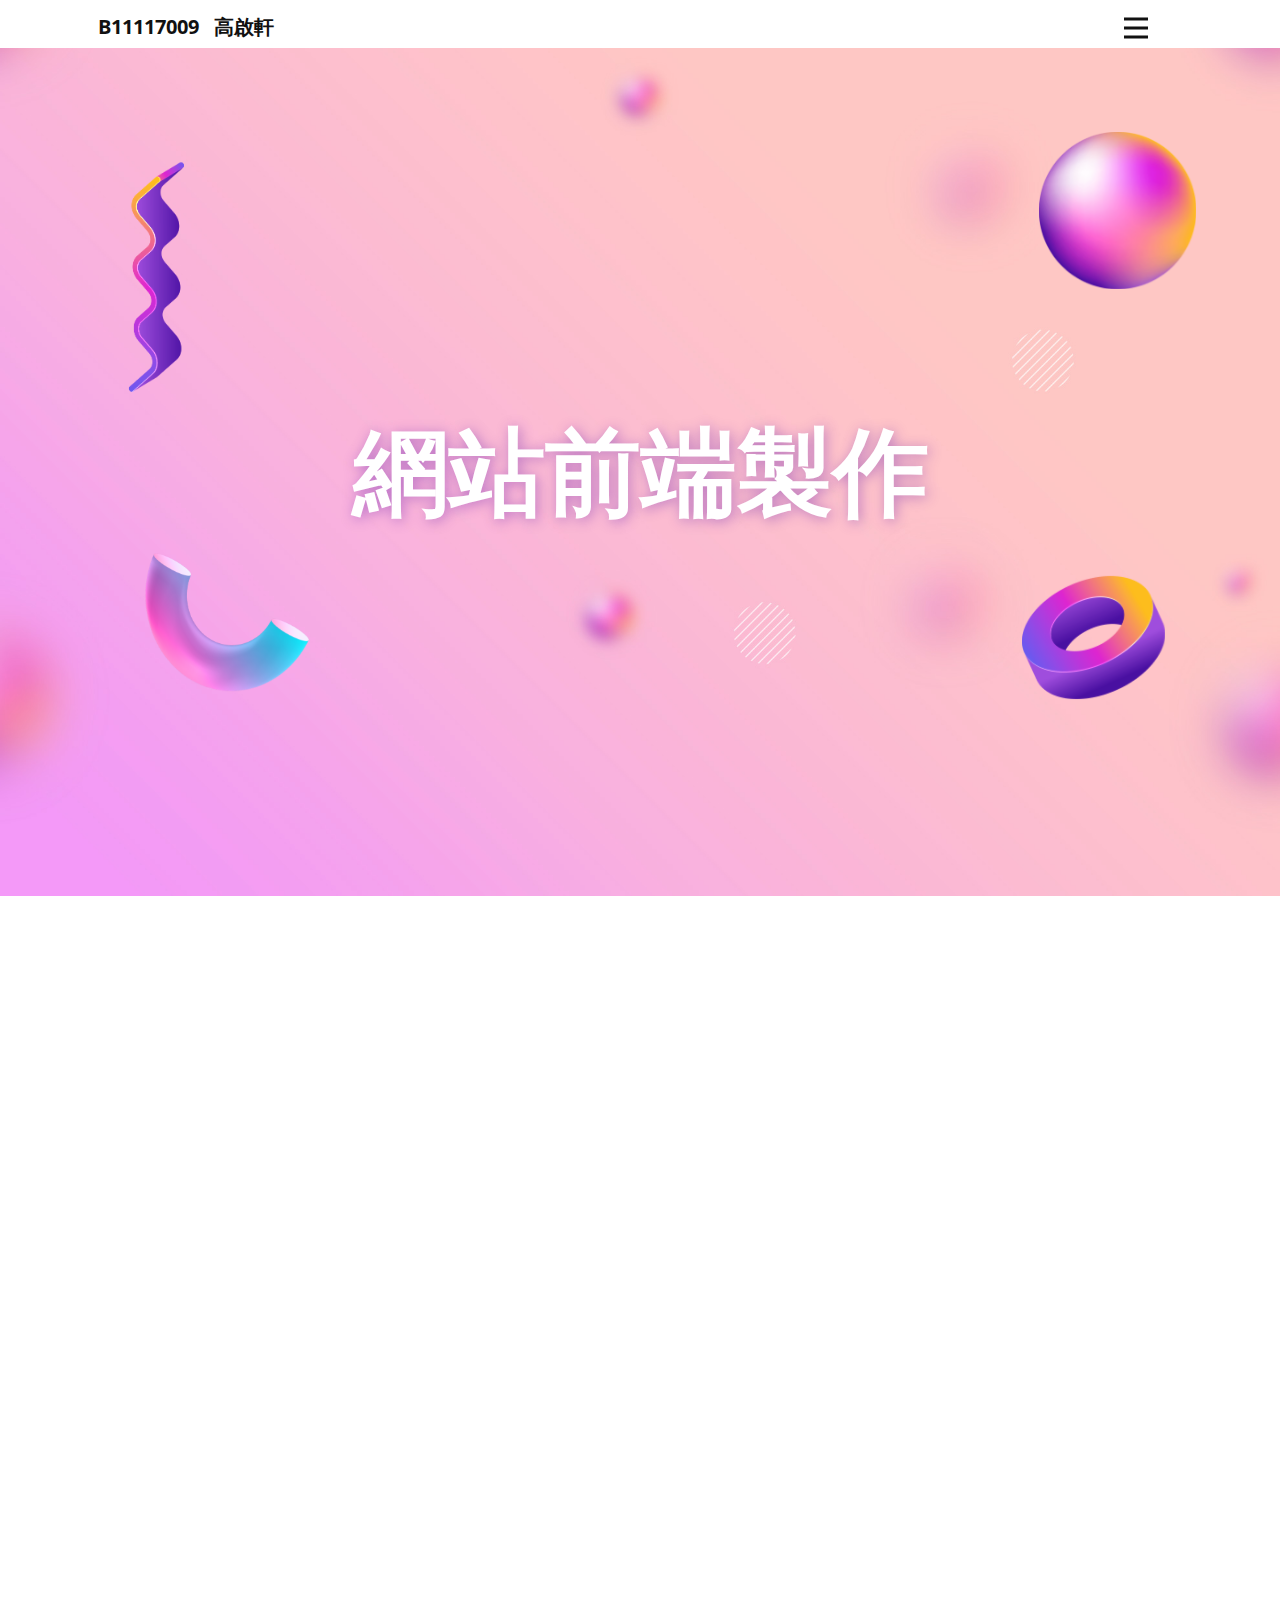
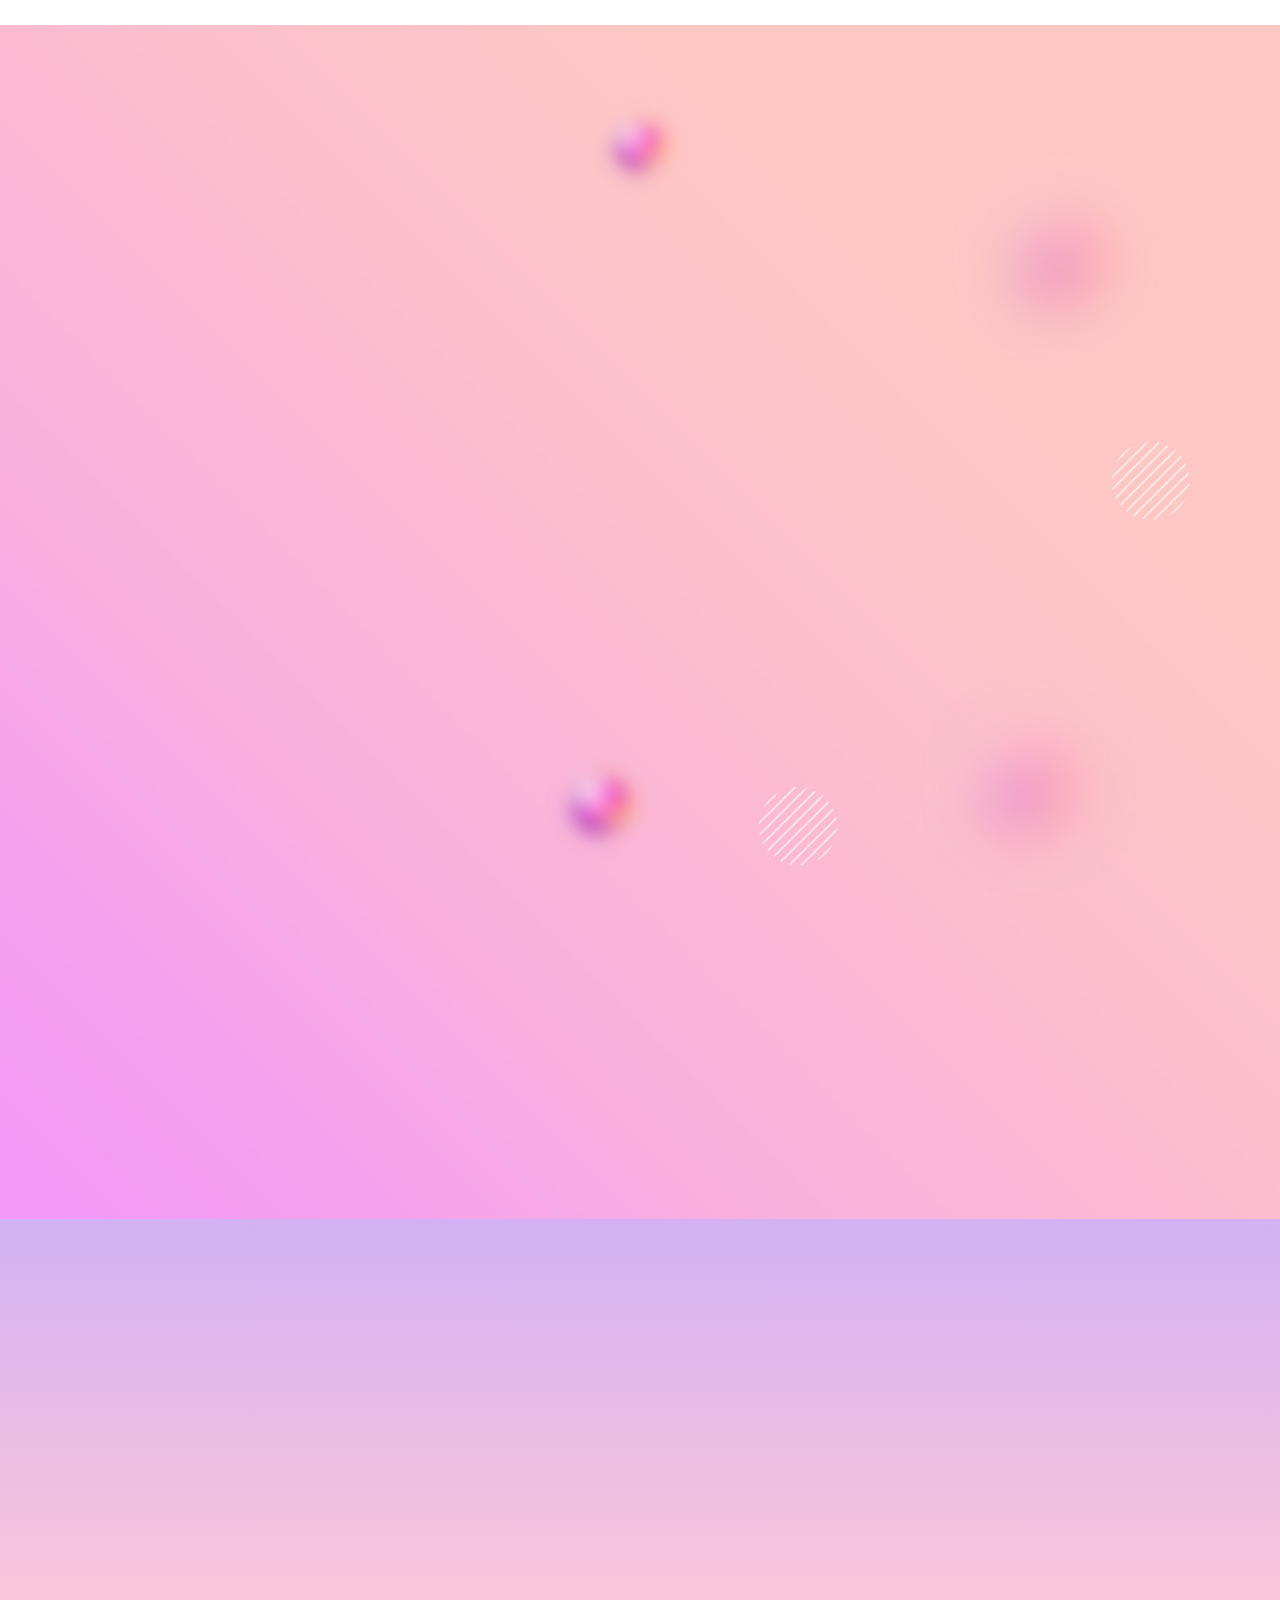
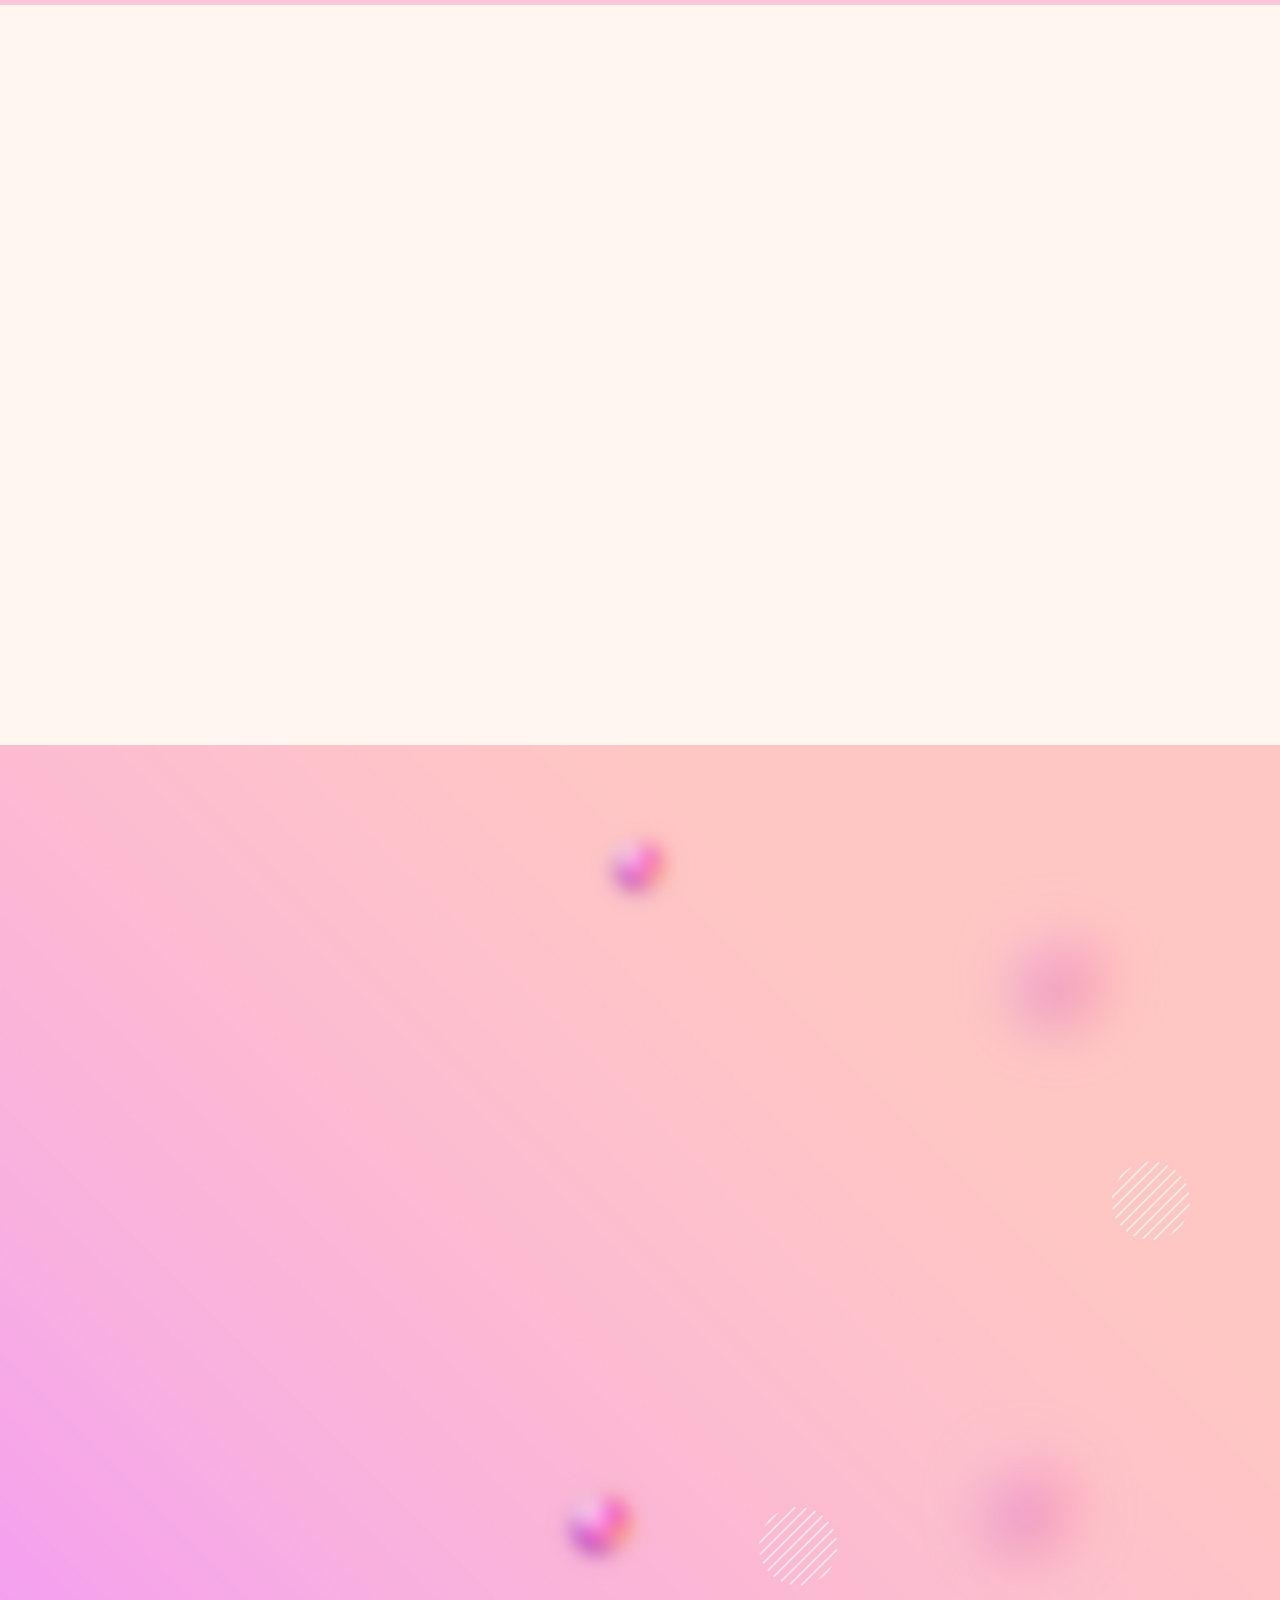
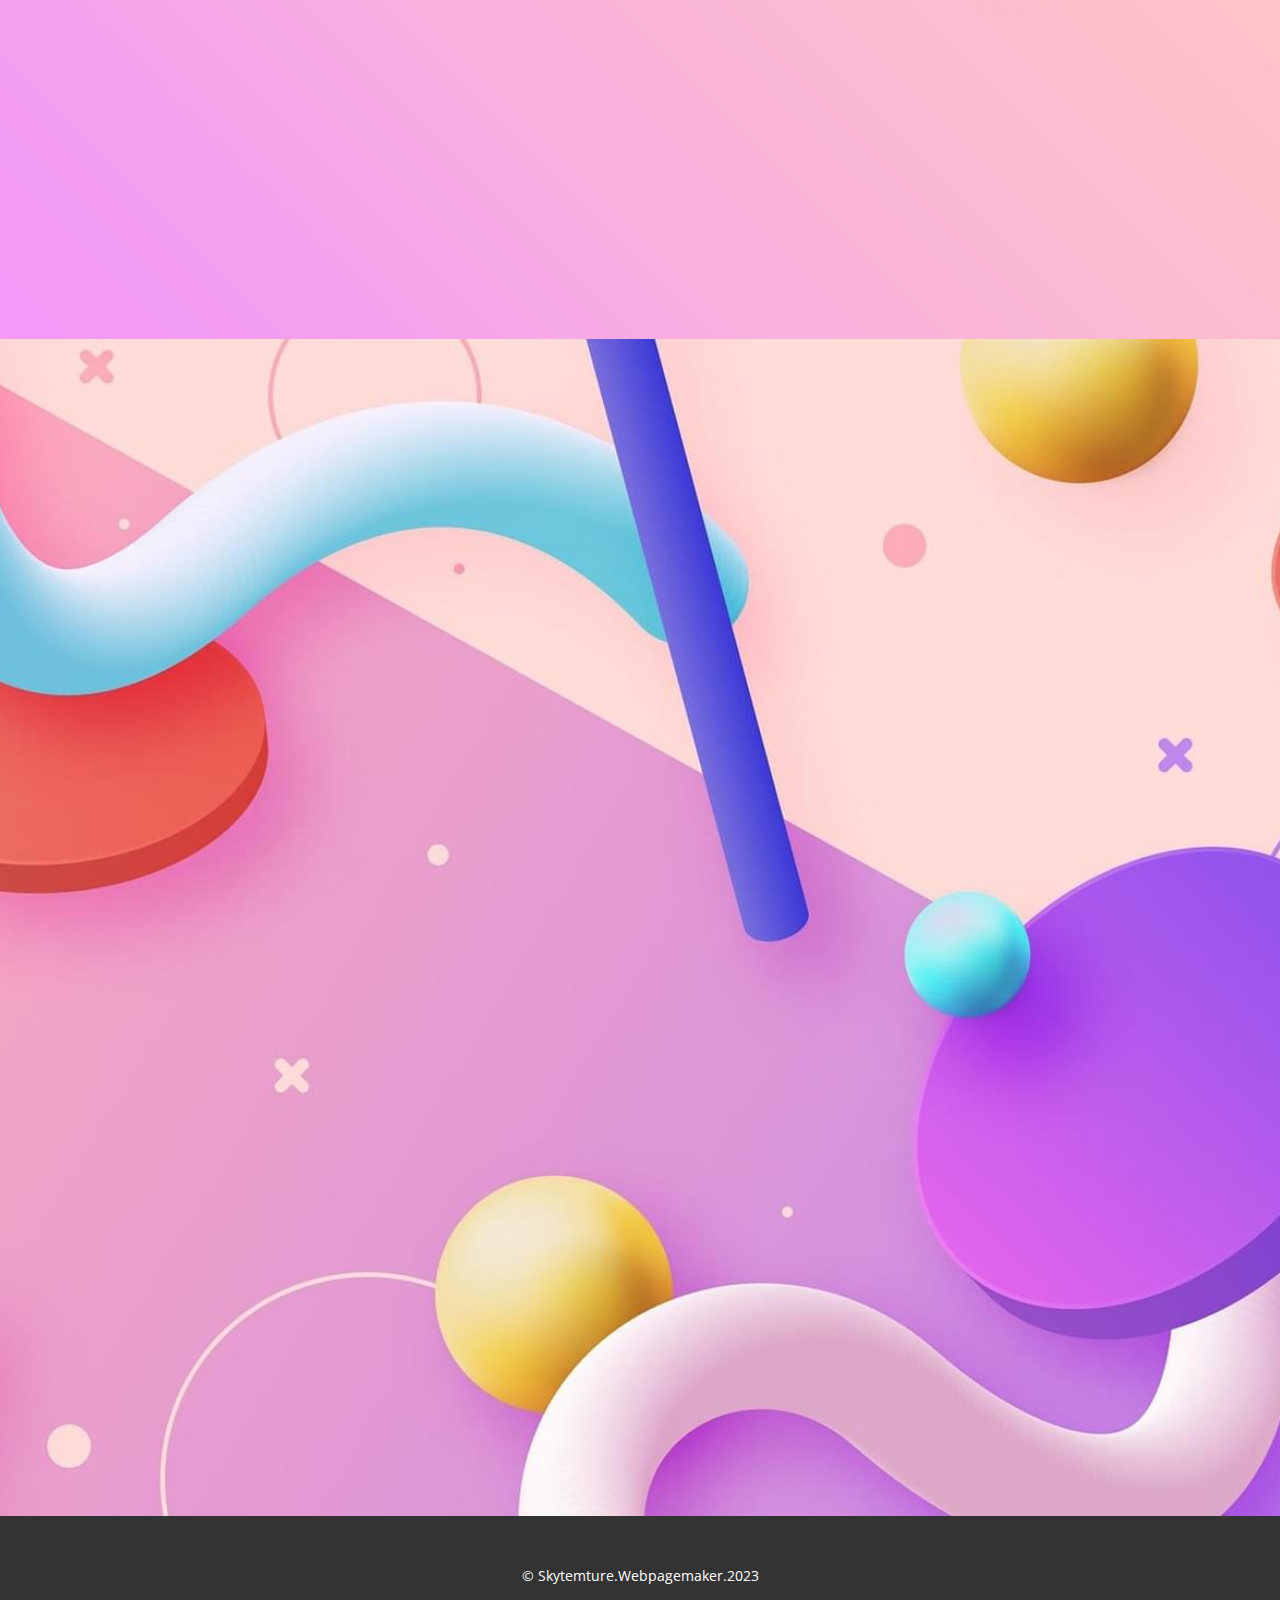
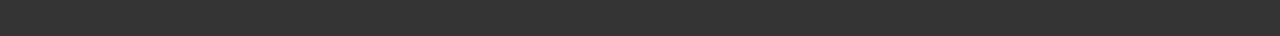
<file: index.html>
<!DOCTYPE html>
<html style="font-size: 16px;" lang="en"><head>
    <meta name="viewport" content="width=device-width, initial-scale=1.0">
    <meta charset="utf-8">
    <meta name="keywords" content="​Digital design">
    <meta name="description" content="">
    <title>網頁設計與製作</title>
    <link rel="stylesheet" href="nicepage.css" media="screen">
<link rel="stylesheet" href="Home-1.css" media="screen">
    <script class="u-script" type="text/javascript" src="jquery-1.9.1.min.js" defer=""></script>
    <script class="u-script" type="text/javascript" src="nicepage.js" defer=""></script>
    <meta name="generator" content="Nicepage 5.9.15, nicepage.com">
    <link id="u-theme-google-font" rel="stylesheet" href="https://fonts.googleapis.com/css?family=Montserrat:100,100i,200,200i,300,300i,400,400i,500,500i,600,600i,700,700i,800,800i,900,900i|Open+Sans:300,300i,400,400i,500,500i,600,600i,700,700i,800,800i">
    <link id="u-page-google-font" rel="stylesheet" href="https://fonts.googleapis.com/css?family=Montserrat:100,100i,200,200i,300,300i,400,400i,500,500i,600,600i,700,700i,800,800i,900,900i">
    
    
    
    
    
    
    
    <script type="application/ld+json">{
		"@context": "http://schema.org",
		"@type": "Organization",
		"name": ""
}</script>
    <meta name="theme-color" content="#702bb1">
    <meta property="og:title" content="Home 1">
    <meta property="og:type" content="website">
  <meta data-intl-tel-input-cdn-path="intlTelInput/"></head>
  <body data-home-page="https://website4901776.nicepage.io/Home-1.html?version=23a95a71-f52c-44c5-a433-975662458e10" data-home-page-title="Home 1" class="u-body u-xl-mode" data-lang="en"><header class="u-clearfix u-header u-header" id="sec-862d"><div class="u-clearfix u-expanded-width u-layout-wrap u-layout-wrap-1">
        <div class="u-layout">
          <div class="u-layout-row">
            <div class="u-container-style u-layout-cell u-size-30 u-layout-cell-1">
              <div class="u-container-layout u-container-layout-1">
                <p class="u-align-left u-text u-text-default u-text-1">B11117009&nbsp; &nbsp;高啟軒</p>
              </div>
            </div>
            <div class="u-container-style u-layout-cell u-size-30 u-layout-cell-2">
              <div class="u-container-layout u-container-layout-2">
                <nav class="u-menu u-menu-hamburger u-offcanvas u-menu-1" data-responsive-from="XL">
                  <div class="menu-collapse" style="font-size: 1rem; letter-spacing: 0px; font-weight: 700;">
                    <a class="u-button-style u-custom-border u-custom-border-color u-custom-borders u-custom-left-right-menu-spacing u-custom-padding-bottom u-custom-text-color u-custom-top-bottom-menu-spacing u-nav-link u-text-active-palette-1-base u-text-hover-palette-2-base" href="#">
                      <svg class="u-svg-link" viewBox="0 0 24 24"><use xlink:href="#menu-hamburger"></use></svg>
                      <svg class="u-svg-content" version="1.1" id="menu-hamburger" viewBox="0 0 16 16" x="0px" y="0px" xmlns:xlink="http://www.w3.org/1999/xlink" xmlns="http://www.w3.org/2000/svg"><g><rect y="1" width="16" height="2"></rect><rect y="7" width="16" height="2"></rect><rect y="13" width="16" height="2"></rect>
</g></svg>
                    </a>
                  </div>
                  <div class="u-custom-menu u-nav-container">
                    <ul class="u-nav u-spacing-20 u-unstyled u-nav-1"><li class="u-nav-item"><a class="u-button-style u-nav-link u-text-active-palette-1-base u-text-grey-90 u-text-hover-palette-2-base" href="#home" style="padding: 10px;">Home</a>
</li><li class="u-nav-item"><a class="u-button-style u-nav-link u-text-active-palette-1-base u-text-grey-90 u-text-hover-palette-2-base" href="#page1" style="padding: 10px;">設計與製作</a>
</li><li class="u-nav-item"><a class="u-button-style u-nav-link u-text-active-palette-1-base u-text-grey-90 u-text-hover-palette-2-base" href="#page2" style="padding: 10px;">HTML簡介</a>
</li><li class="u-nav-item"><a class="u-button-style u-nav-link u-text-active-palette-1-base u-text-grey-90 u-text-hover-palette-2-base" href="#page3" style="padding: 10px;">CSS簡介</a>
</li><li class="u-nav-item"><a class="u-button-style u-nav-link u-text-active-palette-1-base u-text-grey-90 u-text-hover-palette-2-base" href="#page4" style="padding: 10px;">JAVASCRIPT簡介</a>
</li><li class="u-nav-item"><a class="u-button-style u-nav-link u-text-active-palette-1-base u-text-grey-90 u-text-hover-palette-2-base" href="#page5" style="padding: 10px;">現今製作</a>
</li></ul>
                  </div>
                  <div class="u-custom-menu u-nav-container-collapse">
                    <div class="u-black u-container-style u-inner-container-layout u-opacity u-opacity-95 u-sidenav">
                      <div class="u-inner-container-layout u-sidenav-overflow">
                        <div class="u-menu-close"></div>
                        <ul class="u-align-center u-nav u-popupmenu-items u-unstyled u-nav-2"><li class="u-nav-item"><a class="u-button-style u-nav-link" href="#home">Home</a>
</li><li class="u-nav-item"><a class="u-button-style u-nav-link" href="#page1">設計與製作</a>
</li><li class="u-nav-item"><a class="u-button-style u-nav-link" href="#page2">HTML簡介</a>
</li><li class="u-nav-item"><a class="u-button-style u-nav-link" href="#page3">CSS簡介</a>
</li><li class="u-nav-item"><a class="u-button-style u-nav-link" href="#page4">JAVASCRIPT簡介</a>
</li><li class="u-nav-item"><a class="u-button-style u-nav-link" href="#page5">現今製作</a>
</li></ul>
                      </div>
                    </div>
                    <div class="u-black u-menu-overlay u-opacity u-opacity-70"></div>
                  </div>
                </nav>
              </div>
            </div>
          </div>
        </div>
      </div></header>
    <section class="u-align-center u-clearfix u-image u-section-1" id="home" data-image-width="1980" data-image-height="1457">
      <div class="u-clearfix u-sheet u-sheet-1">
        <img class="u-image u-image-default u-preserve-proportions u-image-1" src="images/aaaaa-min.png" alt="" data-image-width="709" data-image-height="709" data-animation-name="customAnimationIn" data-animation-duration="1000" data-animation-direction="" data-animation-delay="250">
        <img class="u-image u-image-contain u-image-default u-image-2" src="images/vcvc.png" alt="" data-image-width="300" data-image-height="666" data-animation-name="customAnimationIn" data-animation-duration="1000" data-animation-direction="">
        <h1 class="u-text u-text-body-alt-color u-text-1" data-animation-name="customAnimationIn" data-animation-duration="1250" data-animation-delay="250">網站前端製作</h1>
        <img class="u-image u-image-default u-preserve-proportions u-image-3" src="images/xxxx.png" alt="" data-image-width="1155" data-image-height="900" data-animation-name="customAnimationIn" data-animation-duration="1250">
        <img class="u-image u-image-contain u-image-default u-image-4" src="images/fgfg5.png" alt="" data-image-width="623" data-image-height="536" data-animation-name="customAnimationIn" data-animation-duration="1250">
      </div>
    </section>
    <section class="u-align-center u-clearfix u-section-2" id="page1">
      <div class="u-clearfix u-sheet u-sheet-1">
        <h2 class="u-text u-text-1" data-animation-name="customAnimationIn" data-animation-duration="1250" data-animation-delay="500">設計與製作流程</h2>
        <div class="u-expanded-width u-list u-list-1">
          <div class="u-repeater u-repeater-1">
            <div class="u-container-style u-list-item u-repeater-item u-white u-list-item-1">
              <div class="u-container-layout u-similar-container u-valign-top-lg u-valign-top-md u-container-layout-1"><span class="u-file-icon u-icon u-icon-1" data-animation-name="customAnimationIn" data-animation-duration="1000" data-animation-direction=""><img src="images/yyy.png" alt=""></span>
                <div class="u-container-style u-expanded-width-md u-group u-group-1" data-animation-name="customAnimationIn" data-animation-duration="1250" data-animation-direction="" data-animation-delay="250">
                  <div class="u-container-layout u-container-layout-2">
                    <h5 class="u-text u-text-palette-1-base u-text-2">1. 主要性質</h5>
                    <p class="u-text u-text-3"> 根據網站用途討論網站架構，並且構建大致瀏覽動向，使瀏覽方能夠迅速且有效率的了解網站內容</p>
                  </div>
                </div>
              </div>
            </div>
            <div class="u-container-style u-list-item u-repeater-item u-white u-list-item-2">
              <div class="u-container-layout u-similar-container u-valign-top-lg u-valign-top-md u-container-layout-3"><span class="u-file-icon u-icon u-icon-2" data-animation-name="customAnimationIn" data-animation-duration="1000" data-animation-direction=""><img src="images/1.png" alt=""></span>
                <div class="u-container-style u-expanded-width-md u-group u-video-cover u-group-2" data-animation-name="customAnimationIn" data-animation-duration="1250" data-animation-direction="" data-animation-delay="250">
                  <div class="u-container-layout u-container-layout-4">
                    <h5 class="u-text u-text-palette-1-base u-text-4">2. 品牌印象</h5>
                    <p class="u-text u-text-5"> 優秀的品牌圖像及風格能夠更好的傳達該網站想表達的內容以及建構良好的記憶點</p>
                  </div>
                </div>
              </div>
            </div>
            <div class="u-container-style u-list-item u-repeater-item u-white u-list-item-3">
              <div class="u-container-layout u-similar-container u-valign-top-lg u-valign-top-md u-container-layout-5"><span class="u-file-icon u-icon u-icon-3" data-animation-name="customAnimationIn" data-animation-duration="1000" data-animation-direction=""><img src="images/2.png" alt=""></span>
                <div class="u-container-style u-expanded-width-md u-group u-video-cover u-group-3" data-animation-name="customAnimationIn" data-animation-duration="1250" data-animation-direction="" data-animation-delay="250">
                  <div class="u-container-layout u-container-layout-6">
                    <h5 class="u-text u-text-palette-1-base u-text-6">3.內容設計</h5>
                    <p class="u-text u-text-7"> 討論架構及欲傳達的內容後，便可與創作者一同設計UI動畫及詳細的傳達動圖或文章包裝<br>
                    </p>
                  </div>
                </div>
              </div>
            </div>
            <div class="u-container-style u-list-item u-repeater-item u-white u-list-item-4">
              <div class="u-container-layout u-similar-container u-valign-top-lg u-valign-top-md u-container-layout-7"><span class="u-file-icon u-icon u-icon-4" data-animation-name="customAnimationIn" data-animation-duration="1000" data-animation-direction=""><img src="images/56.png" alt=""></span>
                <div class="u-container-style u-expanded-width-md u-group u-video-cover u-group-4" data-animation-name="customAnimationIn" data-animation-duration="1250" data-animation-direction="" data-animation-delay="250">
                  <div class="u-container-layout u-container-layout-8">
                    <h5 class="u-text u-text-palette-1-base u-text-8">4. 製作</h5>
                    <p class="u-text u-text-9"> 將製作計畫拆裝成HTML：主要網站架構、CSS：內容包裝及動畫、JAVASCRIPT：動畫及計算內容等，並將成果打包成壹網站包<br>
                    </p>
                  </div>
                </div>
              </div>
            </div>
          </div>
        </div>
      </div>
    </section>
    <section class="u-clearfix u-image u-section-3" id="page2" data-image-width="1980" data-image-height="1457">
      <div class="u-clearfix u-sheet u-valign-middle-sm u-sheet-1">
        <img class="u-image u-image-contain u-image-default u-preserve-proportions u-image-1" src="images/5269512.png" alt="" data-image-width="383" data-image-height="383" data-animation-name="customAnimationIn" data-animation-duration="1250">
        <img class="u-image u-image-contain u-image-default u-image-2" src="images/gfg.png" alt="" data-image-width="812" data-image-height="320" data-animation-name="customAnimationIn" data-animation-duration="1000" data-animation-delay="500">
        <img class="u-image u-image-contain u-image-default u-preserve-proportions u-image-3" alt="" data-image-width="791" data-image-height="681" src="images/s.png" data-animation-name="customAnimationIn" data-animation-duration="1250">
        <div class="u-align-left u-container-style u-group u-radius-20 u-shape-round u-white u-group-1" data-animation-name="customAnimationIn" data-animation-duration="1000">
          <div class="u-container-layout u-valign-middle-lg u-valign-middle-md u-valign-middle-sm u-valign-middle-xl u-valign-top-xs u-container-layout-1">
            <h2 class="u-text u-text-palette-1-base u-text-1"> HTML　簡介</h2>
            <p class="u-text u-text-default u-text-2"><b></b>HTML代表超文本標記語言（Hypertext Markup Language），它是一種用於建立網頁結構的標記語言。HTML使用標籤（Tags）來標示網頁中的不同元素，並且使用標籤之間的嵌套和屬性來定義這些元素的結構和外觀。HTML檔案通常是由文本編輯器創建，並使用.html或.htm擴展名進行保存。瀏覽器可以解析HTML檔案並將其呈現為結構化的網頁。
            </p>
            <a href="https://zh.wikipedia.org/zh-tw/HTML" class="u-active-palette-3-base u-border-none u-btn u-btn-round u-button-style u-custom-font u-font-montserrat u-hover-palette-3-base u-palette-1-base u-radius-20 u-btn-1" target="_blank">了解更多</a>
          </div>
        </div>
        <img class="u-image u-image-contain u-image-default u-image-4" src="images/gffgf.png" alt="" data-image-width="600" data-image-height="492" data-animation-name="customAnimationIn" data-animation-duration="1250" data-animation-direction="" data-animation-delay="250">
        <img class="u-image u-image-contain u-image-default u-image-5" src="images/fgfg5.png" alt="" data-image-width="623" data-image-height="536" data-animation-name="customAnimationIn" data-animation-duration="1250">
      </div>
    </section>
    <section class="u-clearfix u-palette-2-light-3 u-valign-top-sm u-section-4" id="page3">
      <div class="u-expanded-width u-gradient u-shape u-shape-rectangle u-shape-1"></div>
      <img class="u-image u-image-contain u-image-default u-image-1" data-image-width="709" data-image-height="709" src="images/aaaaa-min.png" data-animation-name="customAnimationIn" data-animation-duration="1250">
      <div class="u-align-left u-container-style u-group u-radius-20 u-shape-round u-white u-group-1" data-animation-name="customAnimationIn" data-animation-duration="1250">
        <div class="u-container-layout u-container-layout-1">
          <img class="u-image u-image-contain u-image-default u-image-2" src="images/fddfdf.png" alt="" data-image-width="334" data-image-height="356" data-animation-name="customAnimationIn" data-animation-duration="1250">
          <h2 class="u-text u-text-1">CSS&nbsp; 簡介</h2>
          <p class="u-text u-text-2"> CSS代表層疊樣式表（Cascading Style Sheets），它是一種用於控制網頁外觀和佈局的樣式語言。CSS與HTML一起使用，通過將樣式應用於HTML元素，可以改變它們的外觀、大小、顏色、間距和位置等。CSS的主要目標是將樣式與內容分離，這樣開發者可以獨立於HTML檔案來管理和修改網頁的外觀。這種分離的設計有助於提高代碼的可讀性和維護性，同時還允許開發者輕鬆地在整個網站中應用相同的樣式。<br>
          </p>
          <a href="https://zh.wikipedia.org/zh-tw/CSS" class="u-active-palette-3-base u-btn u-btn-round u-button-style u-custom-font u-font-montserrat u-hover-palette-3-base u-palette-1-base u-radius-20 u-btn-1" target="_blank">了解更多<br>
          </a>
        </div>
      </div>
      <img class="u-image u-image-default u-preserve-proportions u-image-3" src="images/s.png" alt="" data-image-width="791" data-image-height="681" data-animation-name="customAnimationIn" data-animation-duration="1000">
      <img class="u-image u-image-default u-image-4" src="images/gfg.png" alt="" data-image-width="812" data-image-height="320" data-animation-name="customAnimationIn" data-animation-duration="1250">
    </section>
    <section class="u-clearfix u-image u-section-5" id="page4" data-image-width="1980" data-image-height="1457">
      <div class="u-clearfix u-sheet u-valign-middle-sm u-sheet-1">
        <img class="u-image u-image-contain u-image-default u-preserve-proportions u-image-1" src="images/5269512.png" alt="" data-image-width="383" data-image-height="383" data-animation-name="customAnimationIn" data-animation-duration="1250">
        <img class="u-image u-image-contain u-image-default u-image-2" src="images/gfg.png" alt="" data-image-width="812" data-image-height="320" data-animation-name="customAnimationIn" data-animation-duration="1000" data-animation-delay="500">
        <img class="u-image u-image-contain u-image-default u-preserve-proportions u-image-3" alt="" data-image-width="791" data-image-height="681" src="images/s.png" data-animation-name="customAnimationIn" data-animation-duration="1250">
        <div class="u-container-style u-group u-radius-20 u-shape-round u-white u-group-1" data-animation-name="customAnimationIn" data-animation-duration="1000">
          <div class="u-container-layout u-container-layout-1">
            <h2 class="u-align-left u-text u-text-palette-1-base u-text-1"> JAVASCRIPT　簡介</h2>
            <p class="u-align-justify u-text u-text-2"><b></b>JavaScript是一種高級的、解釋型的編程語言，用於在網頁上實現互動性和動態功能。它可以在網頁的HTML代碼中嵌入，並由瀏覽器解析和執行。<br>JavaScript具有以下特點：<br>客戶端腳本語言：JavaScript運行在瀏覽器端，用於處理與網頁互動相關的任務，例如表單驗證、動態內容生成和事件處理等。它能夠讓網頁對使用者的操作做出反應，提供更豐富的用戶體驗。<br>跨平台：JavaScript可以在各種不同的瀏覽器上運行，包括Google Chrome、Mozilla Firefox、Microsoft Edge等。同時，JavaScript也可用於其他平台，如Node.js，使其能夠在服務器端進行開發。<br>腳本語言：JavaScript是一種解釋型語言，不需要經過編譯，可以直接在瀏覽器中執行。這使得開發者能夠更快速地進行開發和測試。
            </p>
            <a href="https://zh.wikipedia.org/zh-tw/JavaScript" class="u-active-palette-3-base u-border-none u-btn u-btn-round u-button-style u-custom-font u-font-montserrat u-hover-palette-3-base u-palette-1-base u-radius-20 u-btn-1" target="_blank">了解更多</a>
          </div>
        </div>
        <img class="u-image u-image-contain u-image-default u-image-4" src="images/gffgf.png" alt="" data-image-width="600" data-image-height="492" data-animation-name="customAnimationIn" data-animation-duration="1250" data-animation-direction="" data-animation-delay="250">
        <img class="u-image u-image-contain u-image-default u-image-5" src="images/fgfg5.png" alt="" data-image-width="623" data-image-height="536" data-animation-name="customAnimationIn" data-animation-duration="1250">
      </div>
    </section>
    <section class="u-align-left u-clearfix u-image u-section-6" id="page5" data-image-width="1620" data-image-height="1080">
      <div class="u-clearfix u-sheet u-valign-middle u-sheet-1">
        <div class="u-clearfix u-expanded-width u-layout-wrap u-layout-wrap-1">
          <div class="u-layout">
            <div class="u-layout-row">
              <div class="u-container-style u-layout-cell u-left-cell u-size-30 u-white u-layout-cell-1" data-animation-name="customAnimationIn" data-animation-duration="1500">
                <div class="u-container-layout u-container-layout-1">
                  <h3 class="u-text u-text-1" data-animation-name="customAnimationIn" data-animation-duration="1500" data-animation-delay="250">現今網站前端製作語言<br>React<br>Vue<br>Angular
                  </h3>
                </div>
              </div>
              <div class="u-container-style u-layout-cell u-right-cell u-size-30 u-white u-layout-cell-2" data-animation-name="customAnimationIn" data-animation-duration="1500">
                <div class="u-container-layout u-container-layout-2">
                  <p class="u-text u-text-2"> 「框架或工具都是因應某個需要被解決的問題而生。」在不同的時間點，就會有不同的問題需要被解決。而前端最關鍵的任務，就是將資料與狀態視覺化，除了要維護原本從後端取得的商業邏輯的狀態，還要維護 UI 元件顯示邏輯的狀態。過去在使用原生 JavaScript 做 DOM 操作時，都必須先用一長串程式來抓取元素（如&nbsp;document.getElementsByClassName(‘.el’)），才能讓網頁元素與使用者進行互動，於是 jQuery 誕生了，我們開始只需要使用 `$(‘el’)` 就能輕鬆做到一樣的事，還順便解決了惱人的跨瀏覽器問題。接下來面臨的就是狀態管理的問題。從早期的義大利麵式程式碼 (Spaghetti Code) 把所有的東西通通往 HTML 頁面塞，到後來有人提倡關注點分離， 將 HTML、CSS 及 JavaScript 拆開來，這是表現層級上的關注點分離。而當專案的架構越來越大，人們開始把關注點從表現層移到了架構層面，也就是所謂的 MVC。</p>
                  <a href="https://raychangdesign.medium.com/%E7%82%BA%E4%BB%80%E9%BA%BC%E6%88%91%E5%80%91%E9%9C%80%E8%A6%81-vue-react-angular-%E9%80%99%E6%A8%A3%E7%9A%84%E5%89%8D%E7%AB%AF%E6%A1%86%E6%9E%B6-%E4%BB%A5%E5%8F%8A%E5%A6%82%E4%BD%95%E9%81%B8%E6%93%87-5e3bfca4f4f3" class="u-active-palette-3-base u-border-none u-btn u-btn-round u-button-style u-custom-font u-font-montserrat u-hover-palette-3-base u-palette-1-base u-radius-20 u-btn-1" target="_blank">了解更多</a>
                </div>
              </div>
            </div>
          </div>
        </div>
      </div>
    </section>
    
    
    <footer class="u-align-center u-clearfix u-footer u-grey-80 u-footer" id="sec-a077"><div class="u-clearfix u-sheet u-sheet-1">
        <p class="u-small-text u-text u-text-variant u-text-1"> © Skytemture.Webpagemaker.2023</p>
      </div></footer>
  
</body></html>
</file>
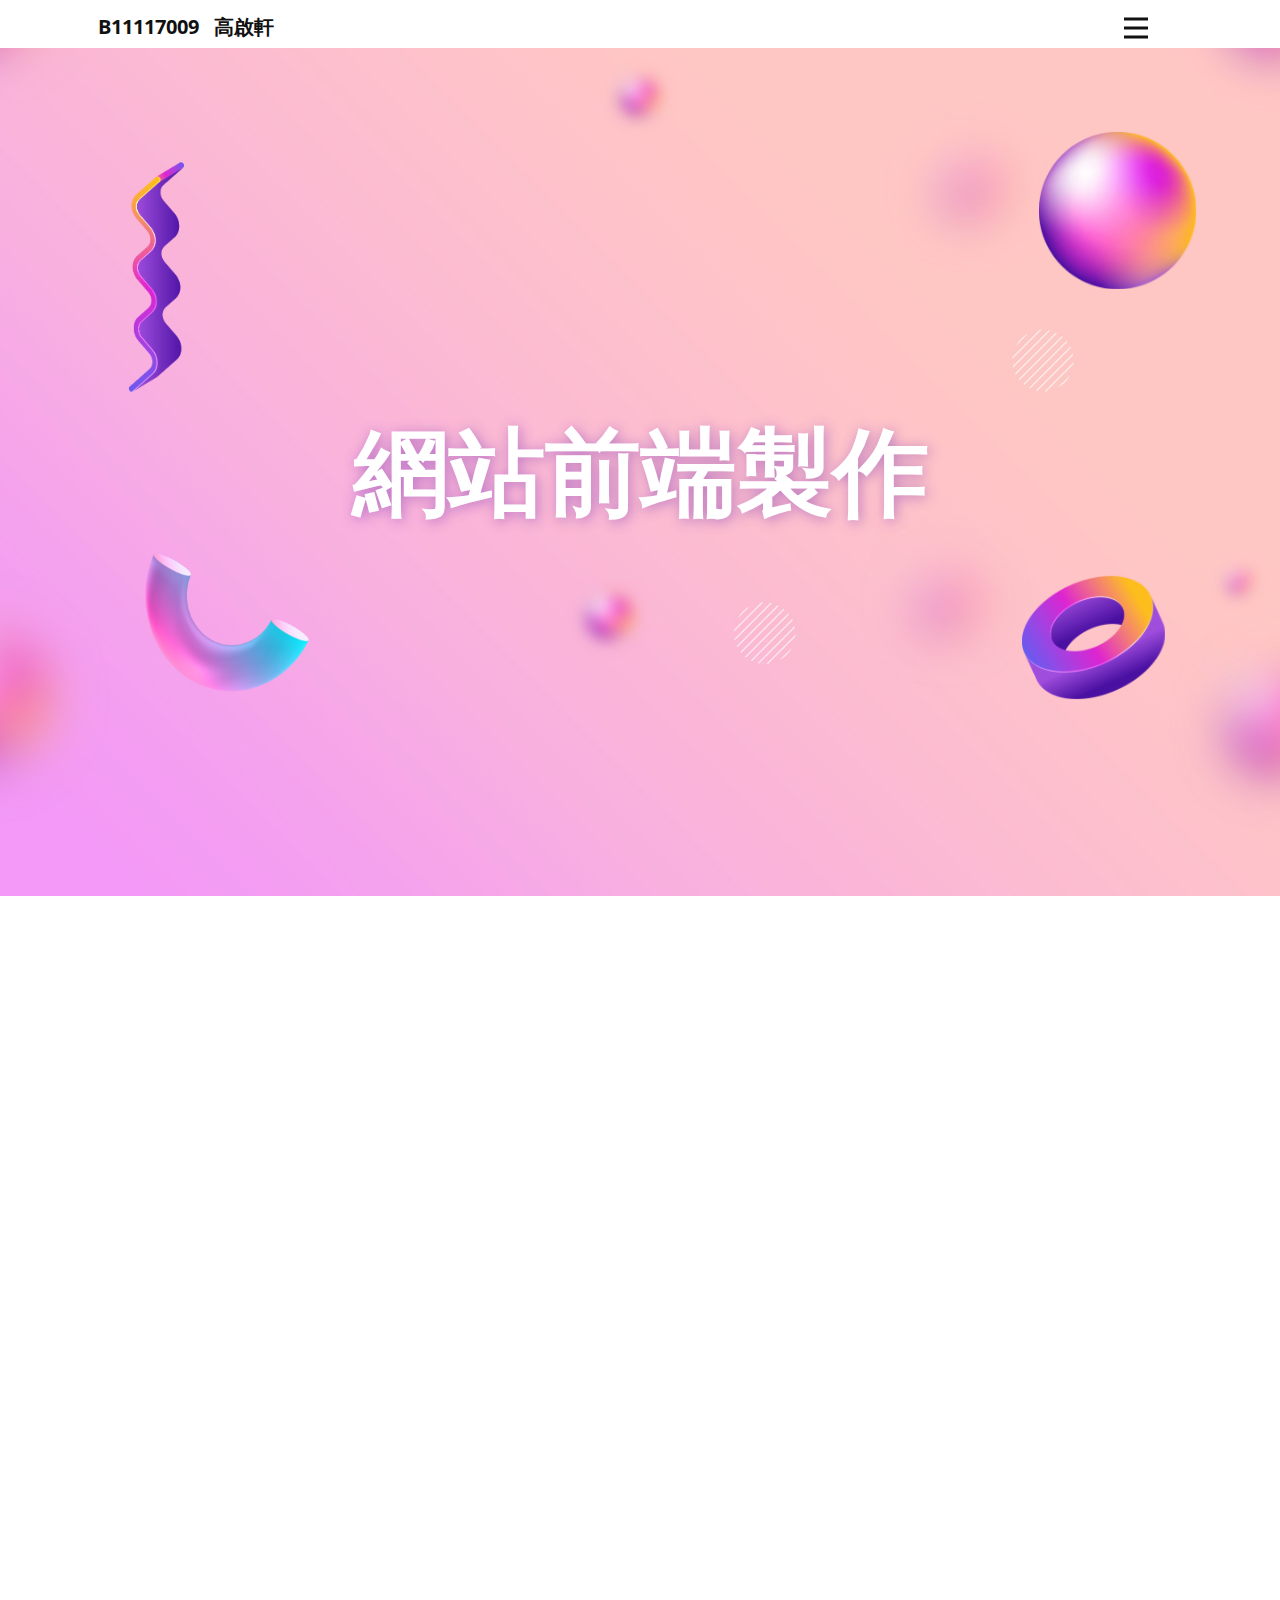
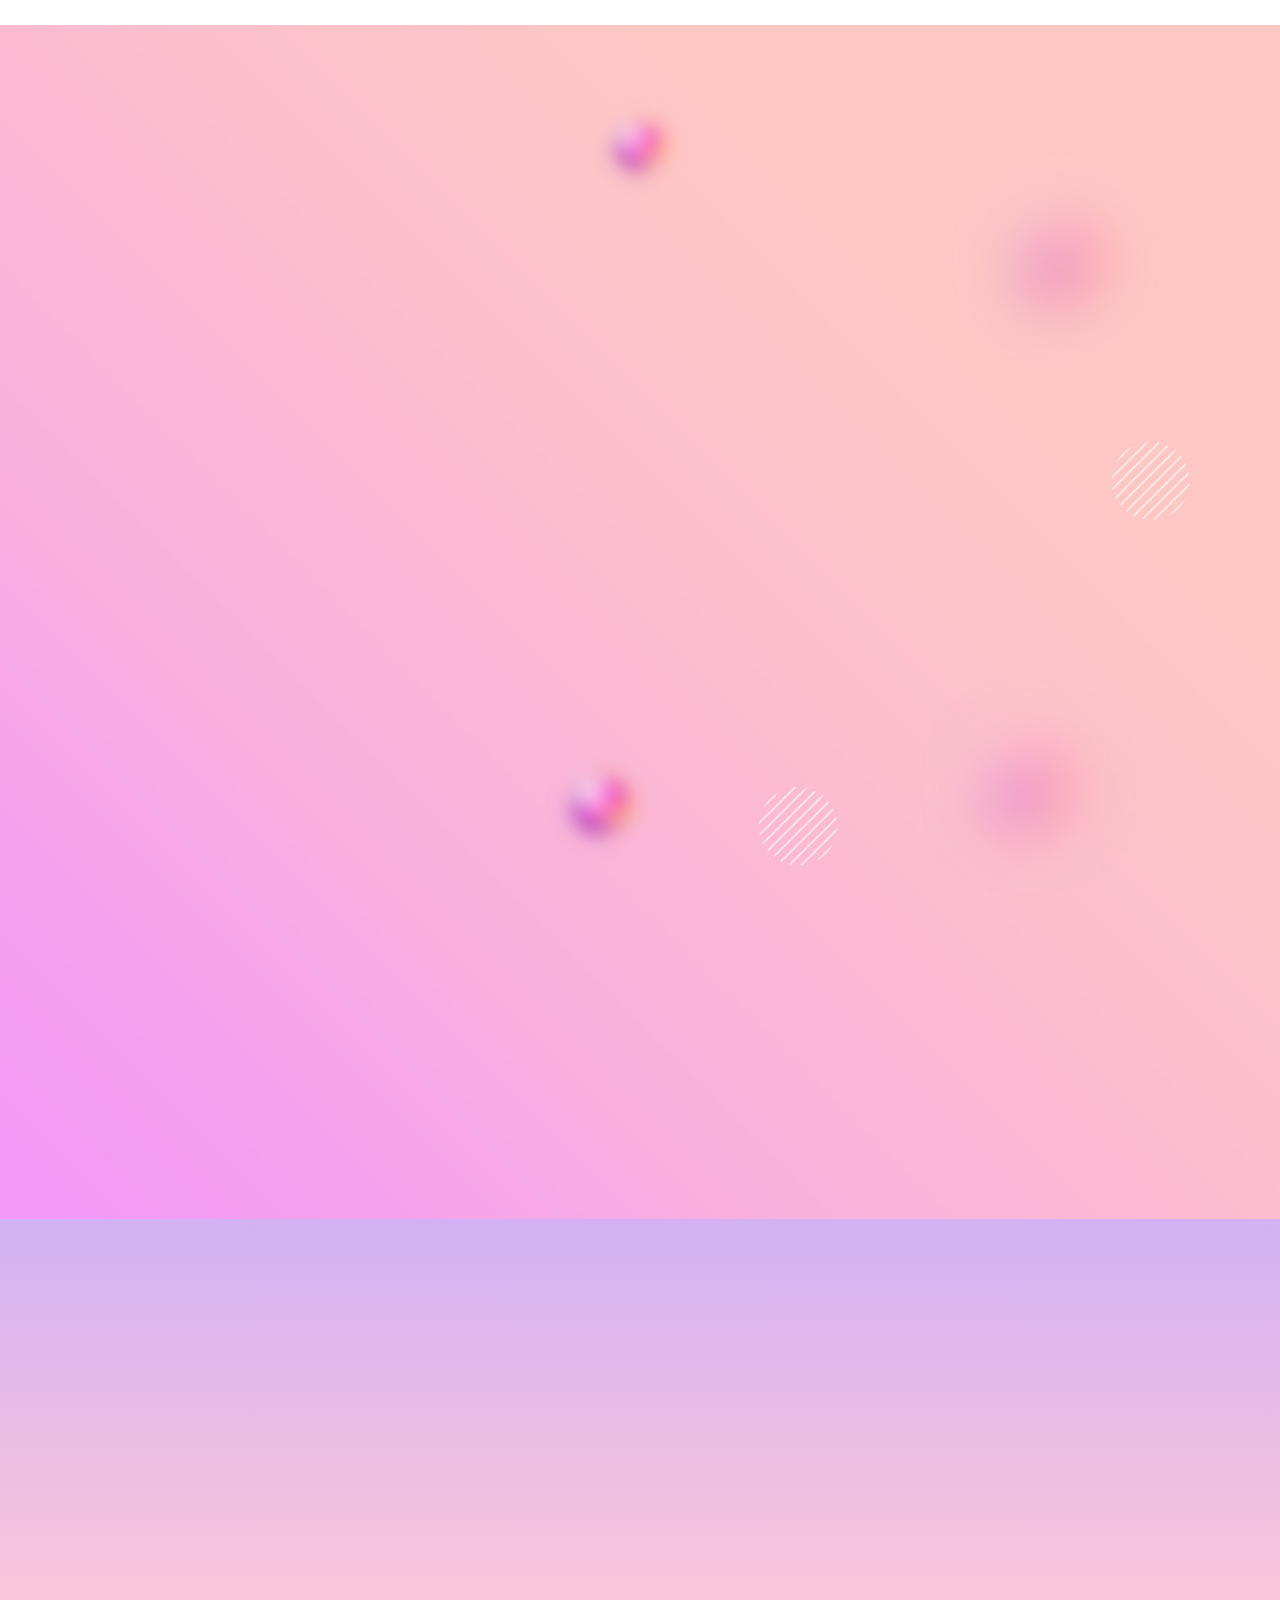
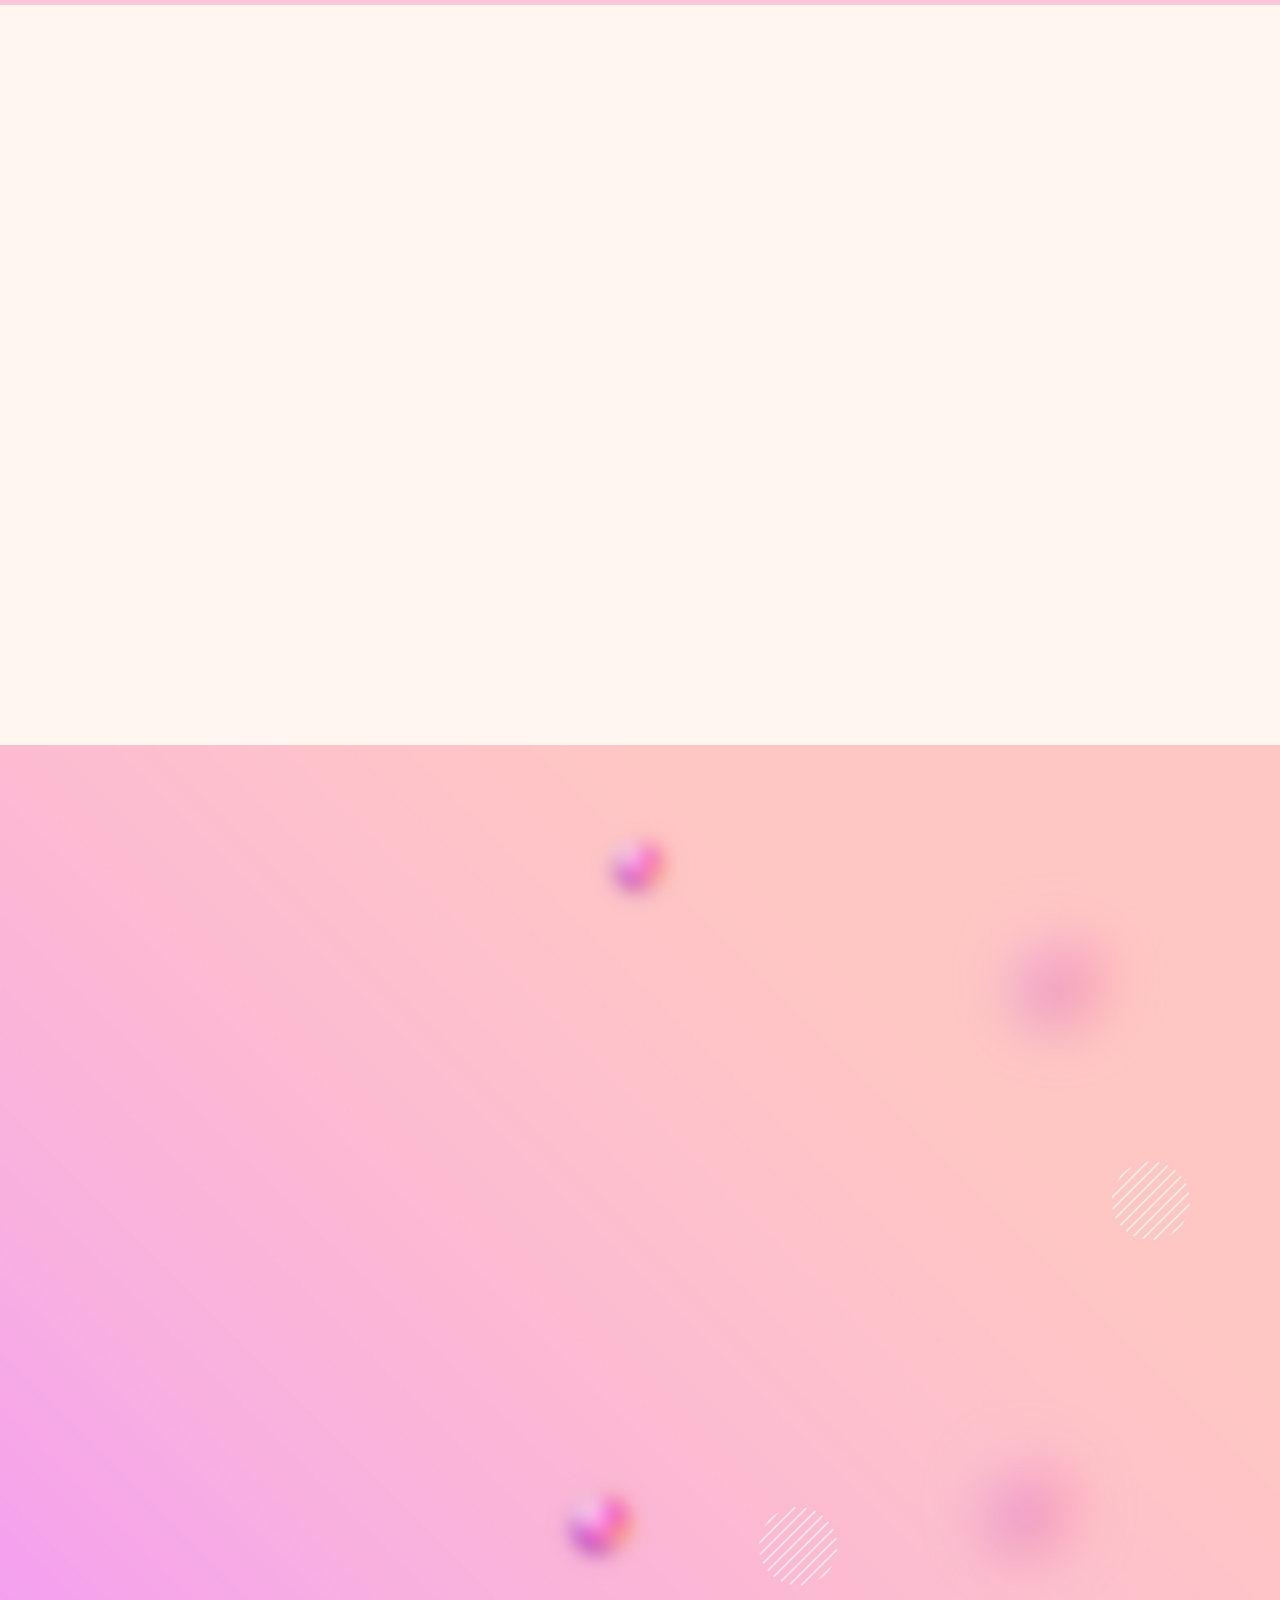
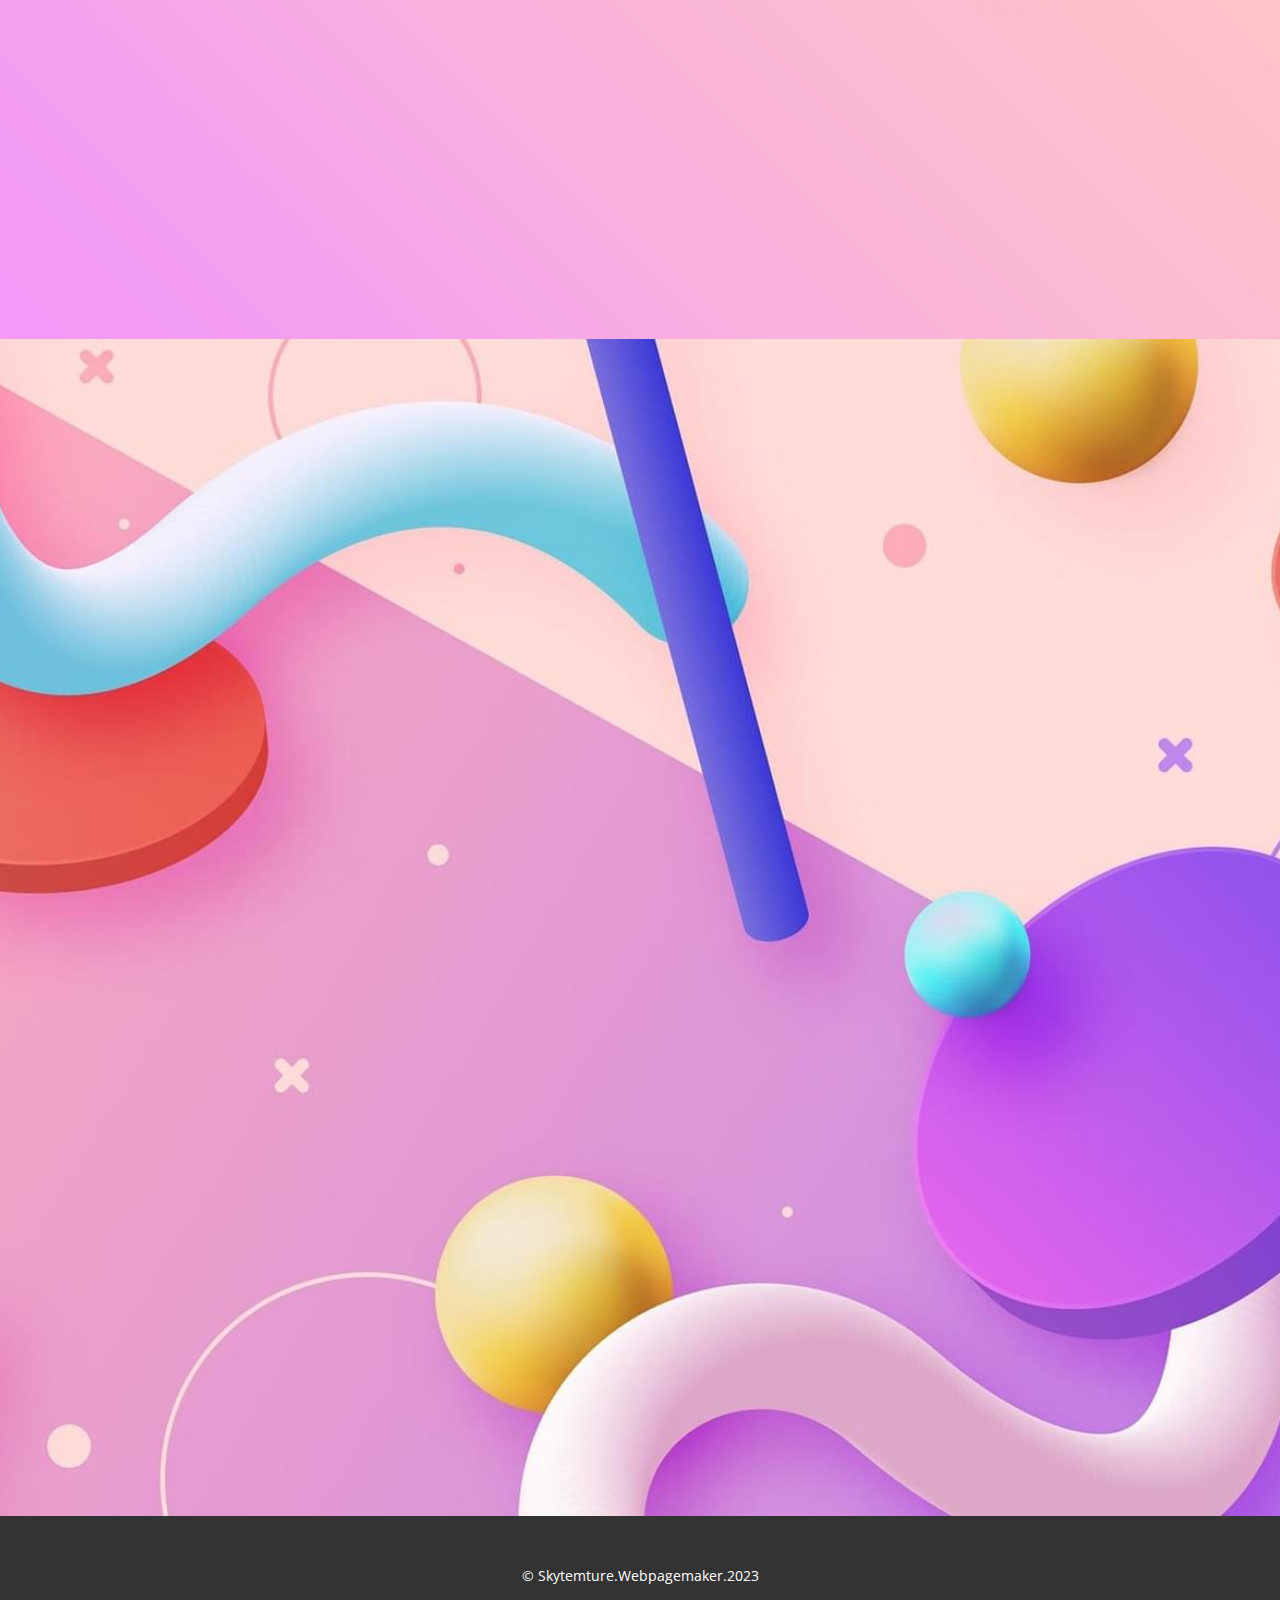
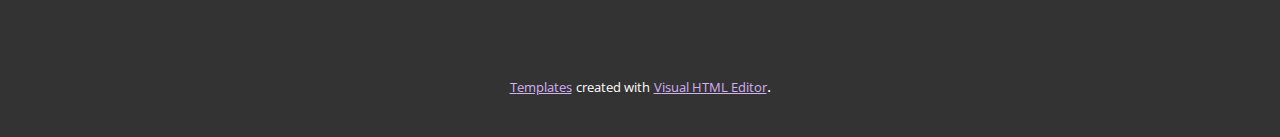
<file: Home-1.html>
<!DOCTYPE html>
<html style="font-size: 16px;" lang="en"><head>
    <meta name="viewport" content="width=device-width, initial-scale=1.0">
    <meta charset="utf-8">
    <meta name="keywords" content="​Digital design">
    <meta name="description" content="">
    <title>Home 1</title>
    <link rel="stylesheet" href="nicepage.css" media="screen">
<link rel="stylesheet" href="Home-1.css" media="screen">
    <script class="u-script" type="text/javascript" src="jquery-1.9.1.min.js" defer=""></script>
    <script class="u-script" type="text/javascript" src="nicepage.js" defer=""></script>
    <meta name="generator" content="Nicepage 5.9.15, nicepage.com">
    <link id="u-theme-google-font" rel="stylesheet" href="https://fonts.googleapis.com/css?family=Montserrat:100,100i,200,200i,300,300i,400,400i,500,500i,600,600i,700,700i,800,800i,900,900i|Open+Sans:300,300i,400,400i,500,500i,600,600i,700,700i,800,800i">
    <link id="u-page-google-font" rel="stylesheet" href="https://fonts.googleapis.com/css?family=Montserrat:100,100i,200,200i,300,300i,400,400i,500,500i,600,600i,700,700i,800,800i,900,900i">
    
    
    
    
    
    
    
    <script type="application/ld+json">{
		"@context": "http://schema.org",
		"@type": "Organization",
		"name": ""
}</script>
    <meta name="theme-color" content="#702bb1">
    <meta property="og:title" content="Home 1">
    <meta property="og:type" content="website">
  <meta data-intl-tel-input-cdn-path="intlTelInput/"></head>
  <body class="u-body u-xl-mode" data-lang="en"><header class="u-clearfix u-header u-header" id="sec-862d"><div class="u-clearfix u-expanded-width u-layout-wrap u-layout-wrap-1">
        <div class="u-layout">
          <div class="u-layout-row">
            <div class="u-container-style u-layout-cell u-size-30 u-layout-cell-1">
              <div class="u-container-layout u-container-layout-1">
                <p class="u-align-left u-text u-text-default u-text-1">B11117009&nbsp; &nbsp;高啟軒</p>
              </div>
            </div>
            <div class="u-container-style u-layout-cell u-size-30 u-layout-cell-2">
              <div class="u-container-layout u-container-layout-2">
                <nav class="u-menu u-menu-hamburger u-offcanvas u-menu-1" data-responsive-from="XL">
                  <div class="menu-collapse" style="font-size: 1rem; letter-spacing: 0px; font-weight: 700;">
                    <a class="u-button-style u-custom-border u-custom-border-color u-custom-borders u-custom-left-right-menu-spacing u-custom-padding-bottom u-custom-text-color u-custom-top-bottom-menu-spacing u-nav-link u-text-active-palette-1-base u-text-hover-palette-2-base" href="#">
                      <svg class="u-svg-link" viewBox="0 0 24 24"><use xlink:href="#menu-hamburger"></use></svg>
                      <svg class="u-svg-content" version="1.1" id="menu-hamburger" viewBox="0 0 16 16" x="0px" y="0px" xmlns:xlink="http://www.w3.org/1999/xlink" xmlns="http://www.w3.org/2000/svg"><g><rect y="1" width="16" height="2"></rect><rect y="7" width="16" height="2"></rect><rect y="13" width="16" height="2"></rect>
</g></svg>
                    </a>
                  </div>
                  <div class="u-custom-menu u-nav-container">
                    <ul class="u-nav u-spacing-20 u-unstyled u-nav-1"><li class="u-nav-item"><a class="u-button-style u-nav-link u-text-active-palette-1-base u-text-grey-90 u-text-hover-palette-2-base" href="#home" style="padding: 10px;">Home</a>
</li><li class="u-nav-item"><a class="u-button-style u-nav-link u-text-active-palette-1-base u-text-grey-90 u-text-hover-palette-2-base" href="#page1" style="padding: 10px;">設計與製作</a>
</li><li class="u-nav-item"><a class="u-button-style u-nav-link u-text-active-palette-1-base u-text-grey-90 u-text-hover-palette-2-base" href="#page2" style="padding: 10px;">HTML簡介</a>
</li><li class="u-nav-item"><a class="u-button-style u-nav-link u-text-active-palette-1-base u-text-grey-90 u-text-hover-palette-2-base" href="#page3" style="padding: 10px;">CSS簡介</a>
</li><li class="u-nav-item"><a class="u-button-style u-nav-link u-text-active-palette-1-base u-text-grey-90 u-text-hover-palette-2-base" href="#page4" style="padding: 10px;">JAVASCRIPT簡介</a>
</li><li class="u-nav-item"><a class="u-button-style u-nav-link u-text-active-palette-1-base u-text-grey-90 u-text-hover-palette-2-base" href="#page5" style="padding: 10px;">現今製作</a>
</li></ul>
                  </div>
                  <div class="u-custom-menu u-nav-container-collapse">
                    <div class="u-black u-container-style u-inner-container-layout u-opacity u-opacity-95 u-sidenav">
                      <div class="u-inner-container-layout u-sidenav-overflow">
                        <div class="u-menu-close"></div>
                        <ul class="u-align-center u-nav u-popupmenu-items u-unstyled u-nav-2"><li class="u-nav-item"><a class="u-button-style u-nav-link" href="#home">Home</a>
</li><li class="u-nav-item"><a class="u-button-style u-nav-link" href="#page1">設計與製作</a>
</li><li class="u-nav-item"><a class="u-button-style u-nav-link" href="#page2">HTML簡介</a>
</li><li class="u-nav-item"><a class="u-button-style u-nav-link" href="#page3">CSS簡介</a>
</li><li class="u-nav-item"><a class="u-button-style u-nav-link" href="#page4">JAVASCRIPT簡介</a>
</li><li class="u-nav-item"><a class="u-button-style u-nav-link" href="#page5">現今製作</a>
</li></ul>
                      </div>
                    </div>
                    <div class="u-black u-menu-overlay u-opacity u-opacity-70"></div>
                  </div>
                </nav>
              </div>
            </div>
          </div>
        </div>
      </div></header>
    <section class="u-align-center u-clearfix u-image u-section-1" id="carousel_cb7a" data-image-width="1980" data-image-height="1457">
      <div class="u-clearfix u-sheet u-sheet-1">
        <img class="u-image u-image-default u-preserve-proportions u-image-1" src="images/aaaaa-min.png" alt="" data-image-width="709" data-image-height="709" data-animation-name="customAnimationIn" data-animation-duration="1000" data-animation-direction="" data-animation-delay="250">
        <img class="u-image u-image-contain u-image-default u-image-2" src="images/vcvc.png" alt="" data-image-width="300" data-image-height="666" data-animation-name="customAnimationIn" data-animation-duration="1000" data-animation-direction="">
        <h1 class="u-text u-text-body-alt-color u-text-1" data-animation-name="customAnimationIn" data-animation-duration="1250" data-animation-delay="250">網站前端製作</h1>
        <img class="u-image u-image-default u-preserve-proportions u-image-3" src="images/xxxx.png" alt="" data-image-width="1155" data-image-height="900" data-animation-name="customAnimationIn" data-animation-duration="1250">
        <img class="u-image u-image-contain u-image-default u-image-4" src="images/fgfg5.png" alt="" data-image-width="623" data-image-height="536" data-animation-name="customAnimationIn" data-animation-duration="1250">
      </div>
    </section>
    <section class="u-align-center u-clearfix u-section-2" id="carousel_440a">
      <div class="u-clearfix u-sheet u-sheet-1">
        <h2 class="u-text u-text-1" data-animation-name="customAnimationIn" data-animation-duration="1250" data-animation-delay="500">設計與製作流程</h2>
        <div class="u-expanded-width u-list u-list-1">
          <div class="u-repeater u-repeater-1">
            <div class="u-container-style u-list-item u-repeater-item u-white u-list-item-1">
              <div class="u-container-layout u-similar-container u-valign-top-lg u-valign-top-md u-container-layout-1"><span class="u-file-icon u-icon u-icon-1" data-animation-name="customAnimationIn" data-animation-duration="1000" data-animation-direction=""><img src="images/yyy.png" alt=""></span>
                <div class="u-container-style u-expanded-width-md u-group u-group-1" data-animation-name="customAnimationIn" data-animation-duration="1250" data-animation-direction="" data-animation-delay="250">
                  <div class="u-container-layout u-container-layout-2">
                    <h5 class="u-text u-text-palette-1-base u-text-2">1. 主要性質</h5>
                    <p class="u-text u-text-3"> 根據網站用途討論網站架構，並且構建大致瀏覽動向，使瀏覽方能夠迅速且有效率的了解網站內容</p>
                  </div>
                </div>
              </div>
            </div>
            <div class="u-container-style u-list-item u-repeater-item u-white u-list-item-2">
              <div class="u-container-layout u-similar-container u-valign-top-lg u-valign-top-md u-container-layout-3"><span class="u-file-icon u-icon u-icon-2" data-animation-name="customAnimationIn" data-animation-duration="1000" data-animation-direction=""><img src="images/1.png" alt=""></span>
                <div class="u-container-style u-expanded-width-md u-group u-video-cover u-group-2" data-animation-name="customAnimationIn" data-animation-duration="1250" data-animation-direction="" data-animation-delay="250">
                  <div class="u-container-layout u-container-layout-4">
                    <h5 class="u-text u-text-palette-1-base u-text-4">2. 品牌印象</h5>
                    <p class="u-text u-text-5"> 優秀的品牌圖像及風格能夠更好的傳達該網站想表達的內容以及建構良好的記憶點</p>
                  </div>
                </div>
              </div>
            </div>
            <div class="u-container-style u-list-item u-repeater-item u-white u-list-item-3">
              <div class="u-container-layout u-similar-container u-valign-top-lg u-valign-top-md u-container-layout-5"><span class="u-file-icon u-icon u-icon-3" data-animation-name="customAnimationIn" data-animation-duration="1000" data-animation-direction=""><img src="images/2.png" alt=""></span>
                <div class="u-container-style u-expanded-width-md u-group u-video-cover u-group-3" data-animation-name="customAnimationIn" data-animation-duration="1250" data-animation-direction="" data-animation-delay="250">
                  <div class="u-container-layout u-container-layout-6">
                    <h5 class="u-text u-text-palette-1-base u-text-6">3.內容設計</h5>
                    <p class="u-text u-text-7"> 討論架構及欲傳達的內容後，便可與創作者一同設計UI動畫及詳細的傳達動圖或文章包裝<br>
                    </p>
                  </div>
                </div>
              </div>
            </div>
            <div class="u-container-style u-list-item u-repeater-item u-white u-list-item-4">
              <div class="u-container-layout u-similar-container u-valign-top-lg u-valign-top-md u-container-layout-7"><span class="u-file-icon u-icon u-icon-4" data-animation-name="customAnimationIn" data-animation-duration="1000" data-animation-direction=""><img src="images/56.png" alt=""></span>
                <div class="u-container-style u-expanded-width-md u-group u-video-cover u-group-4" data-animation-name="customAnimationIn" data-animation-duration="1250" data-animation-direction="" data-animation-delay="250">
                  <div class="u-container-layout u-container-layout-8">
                    <h5 class="u-text u-text-palette-1-base u-text-8">4. 製作</h5>
                    <p class="u-text u-text-9"> 將製作計畫拆裝成HTML：主要網站架構、CSS：內容包裝及動畫、JAVASCRIPT：動畫及計算內容等，並將成果打包成壹網站包<br>
                    </p>
                  </div>
                </div>
              </div>
            </div>
          </div>
        </div>
      </div>
    </section>
    <section class="u-clearfix u-image u-section-3" id="sec-3c99" data-image-width="1980" data-image-height="1457">
      <div class="u-clearfix u-sheet u-valign-middle-sm u-sheet-1">
        <img class="u-image u-image-contain u-image-default u-preserve-proportions u-image-1" src="images/5269512.png" alt="" data-image-width="383" data-image-height="383" data-animation-name="customAnimationIn" data-animation-duration="1250">
        <img class="u-image u-image-contain u-image-default u-image-2" src="images/gfg.png" alt="" data-image-width="812" data-image-height="320" data-animation-name="customAnimationIn" data-animation-duration="1000" data-animation-delay="500">
        <img class="u-image u-image-contain u-image-default u-preserve-proportions u-image-3" alt="" data-image-width="791" data-image-height="681" src="images/s.png" data-animation-name="customAnimationIn" data-animation-duration="1250">
        <div class="u-align-left u-container-style u-group u-radius-20 u-shape-round u-white u-group-1" data-animation-name="customAnimationIn" data-animation-duration="1000">
          <div class="u-container-layout u-valign-middle-lg u-valign-middle-md u-valign-middle-sm u-valign-middle-xl u-valign-top-xs u-container-layout-1">
            <h2 class="u-text u-text-palette-1-base u-text-1"> HTML　簡介</h2>
            <p class="u-text u-text-default u-text-2"><b></b>HTML代表超文本標記語言（Hypertext Markup Language），它是一種用於建立網頁結構的標記語言。HTML使用標籤（Tags）來標示網頁中的不同元素，並且使用標籤之間的嵌套和屬性來定義這些元素的結構和外觀。HTML檔案通常是由文本編輯器創建，並使用.html或.htm擴展名進行保存。瀏覽器可以解析HTML檔案並將其呈現為結構化的網頁。
            </p>
            <a href="https://zh.wikipedia.org/zh-tw/HTML" class="u-active-palette-3-base u-border-none u-btn u-btn-round u-button-style u-custom-font u-font-montserrat u-hover-palette-3-base u-palette-1-base u-radius-20 u-btn-1" target="_blank">了解更多</a>
          </div>
        </div>
        <img class="u-image u-image-contain u-image-default u-image-4" src="images/gffgf.png" alt="" data-image-width="600" data-image-height="492" data-animation-name="customAnimationIn" data-animation-duration="1250" data-animation-direction="" data-animation-delay="250">
        <img class="u-image u-image-contain u-image-default u-image-5" src="images/fgfg5.png" alt="" data-image-width="623" data-image-height="536" data-animation-name="customAnimationIn" data-animation-duration="1250">
      </div>
    </section>
    <section class="u-clearfix u-palette-2-light-3 u-valign-top-sm u-section-4" id="sec-a00b">
      <div class="u-expanded-width u-gradient u-shape u-shape-rectangle u-shape-1"></div>
      <img class="u-image u-image-contain u-image-default u-image-1" data-image-width="709" data-image-height="709" src="images/aaaaa-min.png" data-animation-name="customAnimationIn" data-animation-duration="1250">
      <div class="u-align-left u-container-style u-group u-radius-20 u-shape-round u-white u-group-1" data-animation-name="customAnimationIn" data-animation-duration="1250">
        <div class="u-container-layout u-container-layout-1">
          <img class="u-image u-image-contain u-image-default u-image-2" src="images/fddfdf.png" alt="" data-image-width="334" data-image-height="356" data-animation-name="customAnimationIn" data-animation-duration="1250">
          <h2 class="u-text u-text-1">CSS&nbsp; 簡介</h2>
          <p class="u-text u-text-2"> CSS代表層疊樣式表（Cascading Style Sheets），它是一種用於控制網頁外觀和佈局的樣式語言。CSS與HTML一起使用，通過將樣式應用於HTML元素，可以改變它們的外觀、大小、顏色、間距和位置等。CSS的主要目標是將樣式與內容分離，這樣開發者可以獨立於HTML檔案來管理和修改網頁的外觀。這種分離的設計有助於提高代碼的可讀性和維護性，同時還允許開發者輕鬆地在整個網站中應用相同的樣式。<br>
          </p>
          <a href="https://zh.wikipedia.org/zh-tw/CSS" class="u-active-palette-3-base u-btn u-btn-round u-button-style u-custom-font u-font-montserrat u-hover-palette-3-base u-palette-1-base u-radius-20 u-btn-1" target="_blank">了解更多<br>
          </a>
        </div>
      </div>
      <img class="u-image u-image-default u-preserve-proportions u-image-3" src="images/s.png" alt="" data-image-width="791" data-image-height="681" data-animation-name="customAnimationIn" data-animation-duration="1000">
      <img class="u-image u-image-default u-image-4" src="images/gfg.png" alt="" data-image-width="812" data-image-height="320" data-animation-name="customAnimationIn" data-animation-duration="1250">
    </section>
    <section class="u-clearfix u-image u-section-5" id="sec-b622" data-image-width="1980" data-image-height="1457">
      <div class="u-clearfix u-sheet u-valign-middle-sm u-sheet-1">
        <img class="u-image u-image-contain u-image-default u-preserve-proportions u-image-1" src="images/5269512.png" alt="" data-image-width="383" data-image-height="383" data-animation-name="customAnimationIn" data-animation-duration="1250">
        <img class="u-image u-image-contain u-image-default u-image-2" src="images/gfg.png" alt="" data-image-width="812" data-image-height="320" data-animation-name="customAnimationIn" data-animation-duration="1000" data-animation-delay="500">
        <img class="u-image u-image-contain u-image-default u-preserve-proportions u-image-3" alt="" data-image-width="791" data-image-height="681" src="images/s.png" data-animation-name="customAnimationIn" data-animation-duration="1250">
        <div class="u-container-style u-group u-radius-20 u-shape-round u-white u-group-1" data-animation-name="customAnimationIn" data-animation-duration="1000">
          <div class="u-container-layout u-container-layout-1">
            <h2 class="u-align-left u-text u-text-palette-1-base u-text-1"> JAVASCRIPT　簡介</h2>
            <p class="u-align-justify u-text u-text-2"><b></b>JavaScript是一種高級的、解釋型的編程語言，用於在網頁上實現互動性和動態功能。它可以在網頁的HTML代碼中嵌入，並由瀏覽器解析和執行。<br>JavaScript具有以下特點：<br>客戶端腳本語言：JavaScript運行在瀏覽器端，用於處理與網頁互動相關的任務，例如表單驗證、動態內容生成和事件處理等。它能夠讓網頁對使用者的操作做出反應，提供更豐富的用戶體驗。<br>跨平台：JavaScript可以在各種不同的瀏覽器上運行，包括Google Chrome、Mozilla Firefox、Microsoft Edge等。同時，JavaScript也可用於其他平台，如Node.js，使其能夠在服務器端進行開發。<br>腳本語言：JavaScript是一種解釋型語言，不需要經過編譯，可以直接在瀏覽器中執行。這使得開發者能夠更快速地進行開發和測試。
            </p>
            <a href="https://zh.wikipedia.org/zh-tw/JavaScript" class="u-active-palette-3-base u-border-none u-btn u-btn-round u-button-style u-custom-font u-font-montserrat u-hover-palette-3-base u-palette-1-base u-radius-20 u-btn-1" target="_blank">了解更多</a>
          </div>
        </div>
        <img class="u-image u-image-contain u-image-default u-image-4" src="images/gffgf.png" alt="" data-image-width="600" data-image-height="492" data-animation-name="customAnimationIn" data-animation-duration="1250" data-animation-direction="" data-animation-delay="250">
        <img class="u-image u-image-contain u-image-default u-image-5" src="images/fgfg5.png" alt="" data-image-width="623" data-image-height="536" data-animation-name="customAnimationIn" data-animation-duration="1250">
      </div>
    </section>
    <section class="u-align-left u-clearfix u-image u-section-6" id="carousel_aa75" data-image-width="1620" data-image-height="1080">
      <div class="u-clearfix u-sheet u-valign-middle u-sheet-1">
        <div class="u-clearfix u-expanded-width u-layout-wrap u-layout-wrap-1">
          <div class="u-layout">
            <div class="u-layout-row">
              <div class="u-container-style u-layout-cell u-left-cell u-size-30 u-white u-layout-cell-1" data-animation-name="customAnimationIn" data-animation-duration="1500">
                <div class="u-container-layout u-container-layout-1">
                  <h3 class="u-text u-text-1" data-animation-name="customAnimationIn" data-animation-duration="1500" data-animation-delay="250">現今網站製作語言<br>React<br>Vue<br>Angular
                  </h3>
                </div>
              </div>
              <div class="u-container-style u-layout-cell u-right-cell u-size-30 u-white u-layout-cell-2" data-animation-name="customAnimationIn" data-animation-duration="1500">
                <div class="u-container-layout u-container-layout-2">
                  <p class="u-text u-text-2"> 「框架或工具都是因應某個需要被解決的問題而生。」在不同的時間點，就會有不同的問題需要被解決。而前端最關鍵的任務，就是將資料與狀態視覺化，除了要維護原本從後端取得的商業邏輯的狀態，還要維護 UI 元件顯示邏輯的狀態。過去在使用原生 JavaScript 做 DOM 操作時，都必須先用一長串程式來抓取元素（如&nbsp;document.getElementsByClassName(‘.el’)），才能讓網頁元素與使用者進行互動，於是 jQuery 誕生了，我們開始只需要使用 `$(‘el’)` 就能輕鬆做到一樣的事，還順便解決了惱人的跨瀏覽器問題。接下來面臨的就是狀態管理的問題。從早期的義大利麵式程式碼 (Spaghetti Code) 把所有的東西通通往 HTML 頁面塞，到後來有人提倡關注點分離， 將 HTML、CSS 及 JavaScript 拆開來，這是表現層級上的關注點分離。而當專案的架構越來越大，人們開始把關注點從表現層移到了架構層面，也就是所謂的 MVC。</p>
                  <a href="https://raychangdesign.medium.com/%E7%82%BA%E4%BB%80%E9%BA%BC%E6%88%91%E5%80%91%E9%9C%80%E8%A6%81-vue-react-angular-%E9%80%99%E6%A8%A3%E7%9A%84%E5%89%8D%E7%AB%AF%E6%A1%86%E6%9E%B6-%E4%BB%A5%E5%8F%8A%E5%A6%82%E4%BD%95%E9%81%B8%E6%93%87-5e3bfca4f4f3" class="u-active-palette-3-base u-border-none u-btn u-btn-round u-button-style u-custom-font u-font-montserrat u-hover-palette-3-base u-palette-1-base u-radius-20 u-btn-1" target="_blank">了解更多</a>
                </div>
              </div>
            </div>
          </div>
        </div>
      </div>
    </section>
    
    
    <footer class="u-align-center u-clearfix u-footer u-grey-80 u-footer" id="sec-a077"><div class="u-clearfix u-sheet u-sheet-1">
        <p class="u-small-text u-text u-text-variant u-text-1"> © Skytemture.Webpagemaker.2023</p>
      </div></footer>
    <section class="u-backlink u-clearfix u-grey-80">
      <a class="u-link" href="https://nicepage.com/templates" target="_blank">
        <span>Templates</span>
      </a>
      <p class="u-text">
        <span>created with</span>
      </p>
      <a class="u-link" href="https://nicepage.com/wysiwyg-html-editor" target="_blank">
        <span>Visual HTML Editor</span>
      </a>. 
    </section>
  
</body></html>
</file>
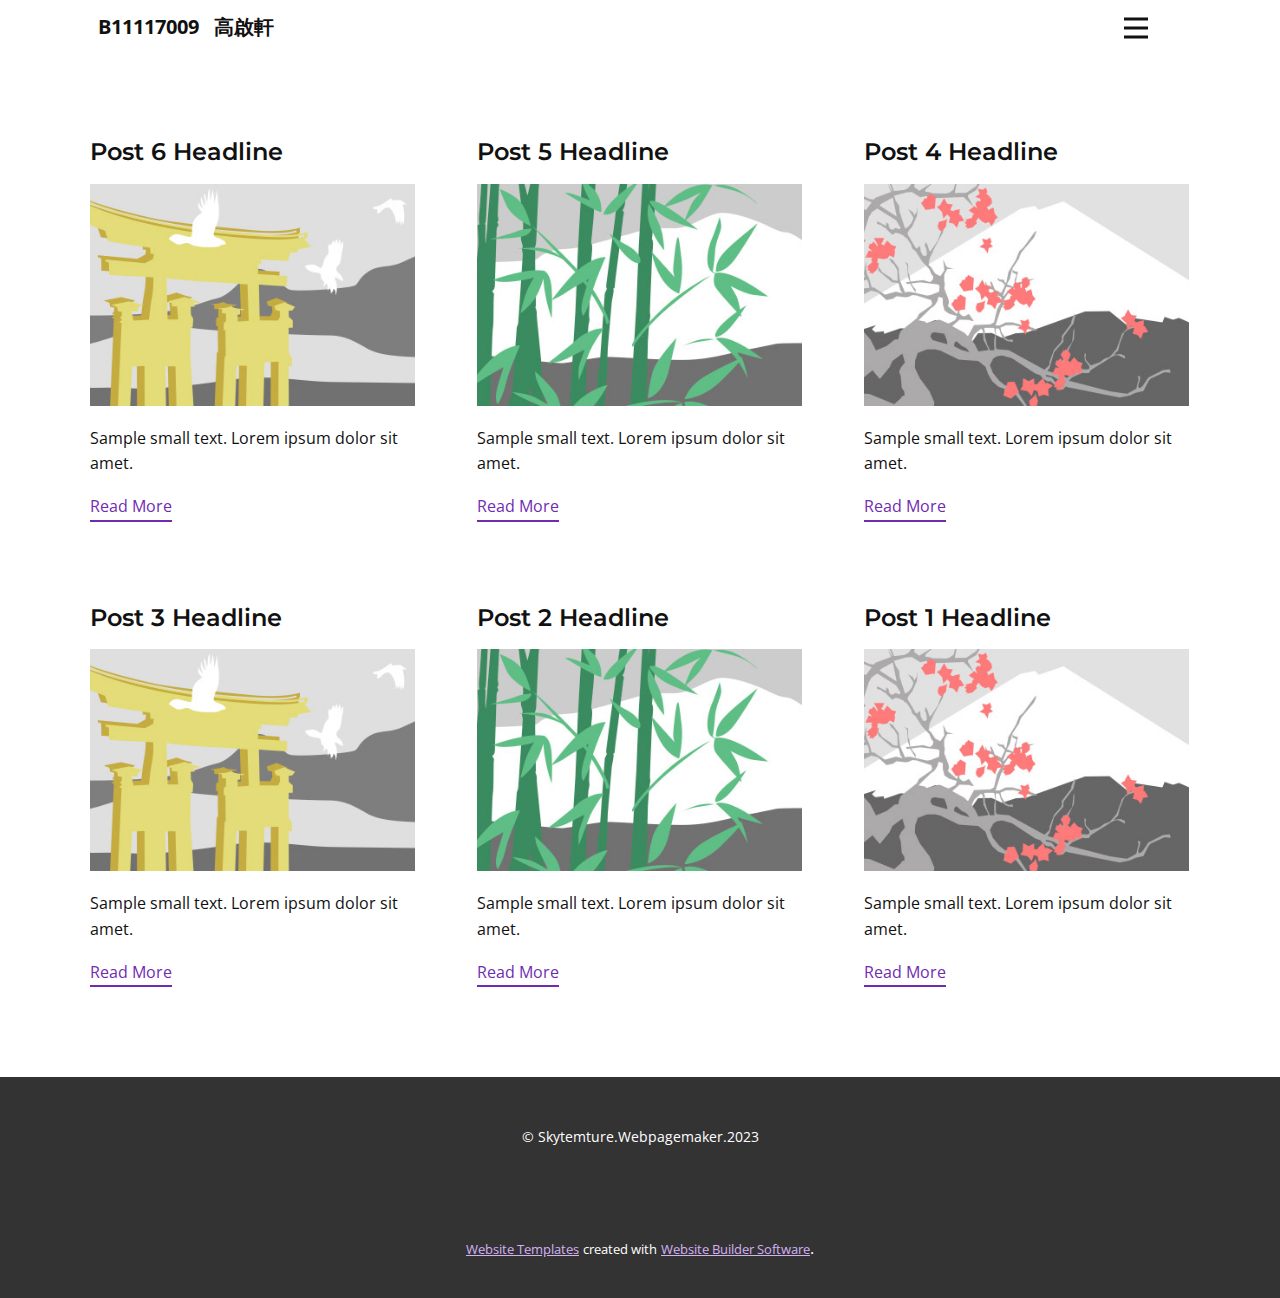
<file: blog/blog.html>
<!DOCTYPE html>
<html style="font-size: 16px;" lang="en"><head>
    <meta name="viewport" content="width=device-width, initial-scale=1.0">
    <meta charset="utf-8">
    <meta name="keywords" content="">
    <meta name="description" content="">
    <title>Blog Template</title>
    <link rel="stylesheet" href="../nicepage.css" media="screen">
<link rel="stylesheet" href="../Blog-Template.css" media="screen">
    <script class="u-script" type="text/javascript" src="../jquery-1.9.1.min.js" defer=""></script>
    <script class="u-script" type="text/javascript" src="../nicepage.js" defer=""></script>
    <meta name="generator" content="Nicepage 5.9.15, nicepage.com">
    <link id="u-theme-google-font" rel="stylesheet" href="https://fonts.googleapis.com/css?family=Montserrat:100,100i,200,200i,300,300i,400,400i,500,500i,600,600i,700,700i,800,800i,900,900i|Open+Sans:300,300i,400,400i,500,500i,600,600i,700,700i,800,800i">
    
    
    <script type="application/ld+json">{
		"@context": "http://schema.org",
		"@type": "Organization",
		"name": ""
}</script>
    <meta name="theme-color" content="#702bb1">
  <meta data-intl-tel-input-cdn-path="intlTelInput/"></head>
  <body class="u-body u-xl-mode" data-lang="en"><header class="u-clearfix u-header u-header" id="sec-862d"><div class="u-clearfix u-expanded-width u-layout-wrap u-layout-wrap-1">
        <div class="u-layout">
          <div class="u-layout-row">
            <div class="u-container-style u-layout-cell u-size-30 u-layout-cell-1">
              <div class="u-container-layout u-container-layout-1">
                <p class="u-align-left u-text u-text-default u-text-1">B11117009&nbsp; &nbsp;高啟軒</p>
              </div>
            </div>
            <div class="u-container-style u-layout-cell u-size-30 u-layout-cell-2">
              <div class="u-container-layout u-container-layout-2">
                <nav class="u-menu u-menu-hamburger u-offcanvas u-menu-1" data-responsive-from="XL">
                  <div class="menu-collapse" style="font-size: 1rem; letter-spacing: 0px; font-weight: 700;">
                    <a class="u-button-style u-custom-border u-custom-border-color u-custom-borders u-custom-left-right-menu-spacing u-custom-padding-bottom u-custom-text-color u-custom-top-bottom-menu-spacing u-nav-link u-text-active-palette-1-base u-text-hover-palette-2-base" href="#">
                      <svg class="u-svg-link" viewBox="0 0 24 24"><use xlink:href="#menu-hamburger"></use></svg>
                      <svg class="u-svg-content" version="1.1" id="menu-hamburger" viewBox="0 0 16 16" x="0px" y="0px" xmlns:xlink="http://www.w3.org/1999/xlink" xmlns="http://www.w3.org/2000/svg"><g><rect y="1" width="16" height="2"></rect><rect y="7" width="16" height="2"></rect><rect y="13" width="16" height="2"></rect>
</g></svg>
                    </a>
                  </div>
                  <div class="u-custom-menu u-nav-container">
                    <ul class="u-nav u-spacing-20 u-unstyled u-nav-1"><li class="u-nav-item"><a class="u-button-style u-nav-link u-text-active-palette-1-base u-text-grey-90 u-text-hover-palette-2-base" href="#home" style="padding: 10px;">Home</a>
</li><li class="u-nav-item"><a class="u-button-style u-nav-link u-text-active-palette-1-base u-text-grey-90 u-text-hover-palette-2-base" href="#page1" style="padding: 10px;">設計與製作</a>
</li><li class="u-nav-item"><a class="u-button-style u-nav-link u-text-active-palette-1-base u-text-grey-90 u-text-hover-palette-2-base" href="#page2" style="padding: 10px;">HTML簡介</a>
</li><li class="u-nav-item"><a class="u-button-style u-nav-link u-text-active-palette-1-base u-text-grey-90 u-text-hover-palette-2-base" href="#page3" style="padding: 10px;">CSS簡介</a>
</li><li class="u-nav-item"><a class="u-button-style u-nav-link u-text-active-palette-1-base u-text-grey-90 u-text-hover-palette-2-base" href="#page4" style="padding: 10px;">JAVASCRIPT簡介</a>
</li><li class="u-nav-item"><a class="u-button-style u-nav-link u-text-active-palette-1-base u-text-grey-90 u-text-hover-palette-2-base" href="#page5" style="padding: 10px;">現今製作</a>
</li></ul>
                  </div>
                  <div class="u-custom-menu u-nav-container-collapse">
                    <div class="u-black u-container-style u-inner-container-layout u-opacity u-opacity-95 u-sidenav">
                      <div class="u-inner-container-layout u-sidenav-overflow">
                        <div class="u-menu-close"></div>
                        <ul class="u-align-center u-nav u-popupmenu-items u-unstyled u-nav-2"><li class="u-nav-item"><a class="u-button-style u-nav-link" href="#home">Home</a>
</li><li class="u-nav-item"><a class="u-button-style u-nav-link" href="#page1">設計與製作</a>
</li><li class="u-nav-item"><a class="u-button-style u-nav-link" href="#page2">HTML簡介</a>
</li><li class="u-nav-item"><a class="u-button-style u-nav-link" href="#page3">CSS簡介</a>
</li><li class="u-nav-item"><a class="u-button-style u-nav-link" href="#page4">JAVASCRIPT簡介</a>
</li><li class="u-nav-item"><a class="u-button-style u-nav-link" href="#page5">現今製作</a>
</li></ul>
                      </div>
                    </div>
                    <div class="u-black u-menu-overlay u-opacity u-opacity-70"></div>
                  </div>
                </nav>
              </div>
            </div>
          </div>
        </div>
      </div></header>
    <section class="u-clearfix u-section-1" id="sec-b826">
      <div class="u-clearfix u-sheet u-valign-middle u-sheet-1"><!--blog--><!--blog_options_json--><!--{"type":"Recent","source":"","tags":"","count":""}--><!--/blog_options_json-->
        <div class="u-blog u-expanded-width u-repeater u-repeater-1"><!--blog_post-->
          <div class="u-blog-post u-container-style u-repeater-item u-white u-repeater-item-1">
            <div class="u-container-layout u-similar-container u-valign-top u-container-layout-1"><!--blog_post_header-->
              <h4 class="u-blog-control u-text u-text-1">
                <a class="u-post-header-link" href="../blog/post-5.html">Post 6 Headline</a>
              </h4><!--/blog_post_header--><!--blog_post_image-->
              <a class="u-post-header-link" href="../blog/post-5.html"><img alt="" class="u-blog-control u-expanded-width u-image u-image-default u-image-1" src="../images/8ad73f3c.jpeg"></a><!--/blog_post_image--><!--blog_post_content-->
              <div class="u-blog-control u-post-content u-text u-text-2 fr-view">Sample small text. Lorem ipsum dolor sit amet.</div><!--/blog_post_content--><!--blog_post_readmore-->
              <a href="../blog/post-5.html" class="u-blog-control u-border-2 u-border-palette-1-base u-btn u-btn-rectangle u-button-style u-none u-btn-1"><!--blog_post_readmore_content--><!--options_json--><!--{"content":"","defaultValue":"Read More"}--><!--/options_json-->Read More<!--/blog_post_readmore_content--></a><!--/blog_post_readmore-->
            </div>
          </div><div class="u-blog-post u-container-style u-repeater-item u-video-cover u-white">
            <div class="u-container-layout u-similar-container u-valign-top u-container-layout-2"><!--blog_post_header-->
              <h4 class="u-blog-control u-text u-text-3">
                <a class="u-post-header-link" href="../blog/post-4.html">Post 5 Headline</a>
              </h4><!--/blog_post_header--><!--blog_post_image-->
              <a class="u-post-header-link" href="../blog/post-4.html"><img alt="" class="u-blog-control u-expanded-width u-image u-image-default u-image-2" src="../images/68f64b9d.jpeg"></a><!--/blog_post_image--><!--blog_post_content-->
              <div class="u-blog-control u-post-content u-text u-text-4 fr-view">Sample small text. Lorem ipsum dolor sit amet.</div><!--/blog_post_content--><!--blog_post_readmore-->
              <a href="../blog/post-4.html" class="u-blog-control u-border-2 u-border-palette-1-base u-btn u-btn-rectangle u-button-style u-none u-btn-2"><!--blog_post_readmore_content--><!--options_json--><!--{"content":"","defaultValue":"Read More"}--><!--/options_json-->Read More<!--/blog_post_readmore_content--></a><!--/blog_post_readmore-->
            </div>
          </div><div class="u-blog-post u-container-style u-repeater-item u-video-cover u-white">
            <div class="u-container-layout u-similar-container u-valign-top u-container-layout-3"><!--blog_post_header-->
              <h4 class="u-blog-control u-text u-text-5">
                <a class="u-post-header-link" href="../blog/post-3.html">Post 4 Headline</a>
              </h4><!--/blog_post_header--><!--blog_post_image-->
              <a class="u-post-header-link" href="../blog/post-3.html"><img alt="" class="u-blog-control u-expanded-width u-image u-image-default u-image-3" src="../images/0fd3416c.jpeg"></a><!--/blog_post_image--><!--blog_post_content-->
              <div class="u-blog-control u-post-content u-text u-text-6 fr-view">Sample small text. Lorem ipsum dolor sit amet.</div><!--/blog_post_content--><!--blog_post_readmore-->
              <a href="../blog/post-3.html" class="u-blog-control u-border-2 u-border-palette-1-base u-btn u-btn-rectangle u-button-style u-none u-btn-3"><!--blog_post_readmore_content--><!--options_json--><!--{"content":"","defaultValue":"Read More"}--><!--/options_json-->Read More<!--/blog_post_readmore_content--></a><!--/blog_post_readmore-->
            </div>
          </div><div class="u-blog-post u-container-style u-repeater-item u-white u-repeater-item-1">
            <div class="u-container-layout u-similar-container u-valign-top u-container-layout-1"><!--blog_post_header-->
              <h4 class="u-blog-control u-text u-text-1">
                <a class="u-post-header-link" href="../blog/post-2.html">Post 3 Headline</a>
              </h4><!--/blog_post_header--><!--blog_post_image-->
              <a class="u-post-header-link" href="../blog/post-2.html"><img alt="" class="u-blog-control u-expanded-width u-image u-image-default u-image-1" src="../images/8ad73f3c.jpeg"></a><!--/blog_post_image--><!--blog_post_content-->
              <div class="u-blog-control u-post-content u-text u-text-2 fr-view">Sample small text. Lorem ipsum dolor sit amet.</div><!--/blog_post_content--><!--blog_post_readmore-->
              <a href="../blog/post-2.html" class="u-blog-control u-border-2 u-border-palette-1-base u-btn u-btn-rectangle u-button-style u-none u-btn-1"><!--blog_post_readmore_content--><!--options_json--><!--{"content":"","defaultValue":"Read More"}--><!--/options_json-->Read More<!--/blog_post_readmore_content--></a><!--/blog_post_readmore-->
            </div>
          </div><div class="u-blog-post u-container-style u-repeater-item u-video-cover u-white">
            <div class="u-container-layout u-similar-container u-valign-top u-container-layout-2"><!--blog_post_header-->
              <h4 class="u-blog-control u-text u-text-3">
                <a class="u-post-header-link" href="../blog/post-1.html">Post 2 Headline</a>
              </h4><!--/blog_post_header--><!--blog_post_image-->
              <a class="u-post-header-link" href="../blog/post-1.html"><img alt="" class="u-blog-control u-expanded-width u-image u-image-default u-image-2" src="../images/68f64b9d.jpeg"></a><!--/blog_post_image--><!--blog_post_content-->
              <div class="u-blog-control u-post-content u-text u-text-4 fr-view">Sample small text. Lorem ipsum dolor sit amet.</div><!--/blog_post_content--><!--blog_post_readmore-->
              <a href="../blog/post-1.html" class="u-blog-control u-border-2 u-border-palette-1-base u-btn u-btn-rectangle u-button-style u-none u-btn-2"><!--blog_post_readmore_content--><!--options_json--><!--{"content":"","defaultValue":"Read More"}--><!--/options_json-->Read More<!--/blog_post_readmore_content--></a><!--/blog_post_readmore-->
            </div>
          </div><div class="u-blog-post u-container-style u-repeater-item u-video-cover u-white">
            <div class="u-container-layout u-similar-container u-valign-top u-container-layout-3"><!--blog_post_header-->
              <h4 class="u-blog-control u-text u-text-5">
                <a class="u-post-header-link" href="../blog/post.html">Post 1 Headline</a>
              </h4><!--/blog_post_header--><!--blog_post_image-->
              <a class="u-post-header-link" href="../blog/post.html"><img alt="" class="u-blog-control u-expanded-width u-image u-image-default u-image-3" src="../images/0fd3416c.jpeg"></a><!--/blog_post_image--><!--blog_post_content-->
              <div class="u-blog-control u-post-content u-text u-text-6 fr-view">Sample small text. Lorem ipsum dolor sit amet.</div><!--/blog_post_content--><!--blog_post_readmore-->
              <a href="../blog/post.html" class="u-blog-control u-border-2 u-border-palette-1-base u-btn u-btn-rectangle u-button-style u-none u-btn-3"><!--blog_post_readmore_content--><!--options_json--><!--{"content":"","defaultValue":"Read More"}--><!--/options_json-->Read More<!--/blog_post_readmore_content--></a><!--/blog_post_readmore-->
            </div>
          </div><!--/blog_post--><!--blog_post-->
          <!--/blog_post--><!--blog_post-->
          <!--/blog_post-->
        </div><!--/blog-->
      </div>
    </section>
    
    
    <footer class="u-align-center u-clearfix u-footer u-grey-80 u-footer" id="sec-a077"><div class="u-clearfix u-sheet u-sheet-1">
        <p class="u-small-text u-text u-text-variant u-text-1"> © Skytemture.Webpagemaker.2023</p>
      </div></footer>
    <section class="u-backlink u-clearfix u-grey-80">
      <a class="u-link" href="https://nicepage.com/website-templates" target="_blank">
        <span>Website Templates</span>
      </a>
      <p class="u-text">
        <span>created with</span>
      </p>
      <a class="u-link" href="" target="_blank">
        <span>Website Builder Software</span>
      </a>. 
    </section>
  
</body></html>
</file>
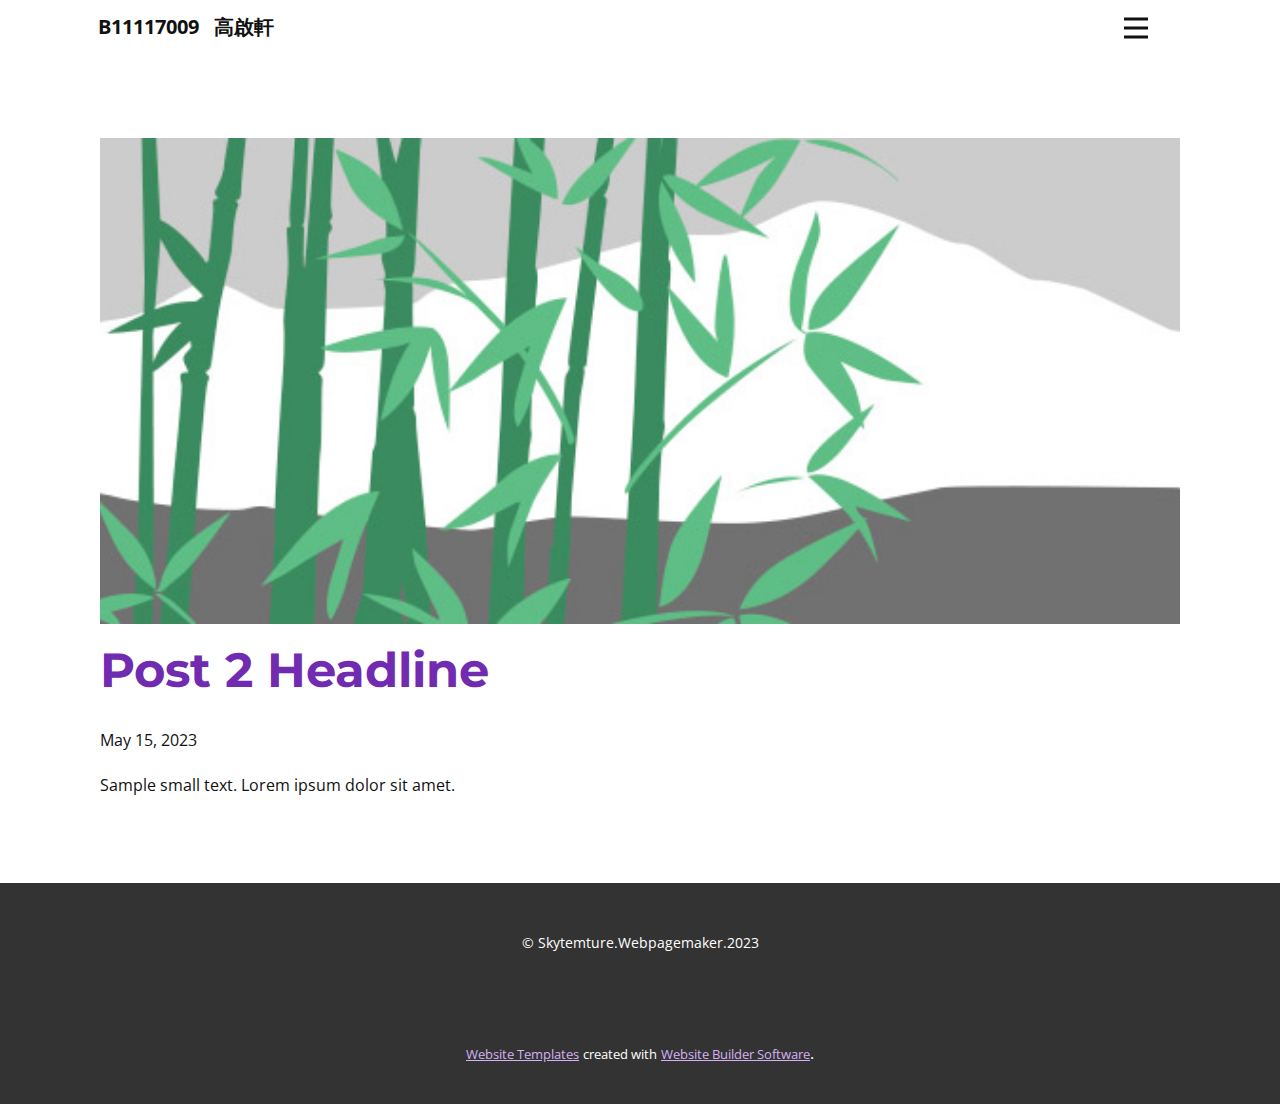
<file: blog/post-1.html>
<!DOCTYPE html>
<html style="font-size: 16px;" lang="en"><head>
    <meta name="viewport" content="width=device-width, initial-scale=1.0">
    <meta charset="utf-8">
    <meta name="keywords" content="Post 1 Headline">
    <meta name="description" content="">
    <title>Post 2 Headline</title>
    <link rel="stylesheet" href="../nicepage.css" media="screen">
<link rel="stylesheet" href="../Post-Template.css" media="screen">
    <script class="u-script" type="text/javascript" src="../jquery-1.9.1.min.js" defer=""></script>
    <script class="u-script" type="text/javascript" src="../nicepage.js" defer=""></script>
    <meta name="generator" content="Nicepage 5.9.15, nicepage.com">
    <link id="u-theme-google-font" rel="stylesheet" href="https://fonts.googleapis.com/css?family=Montserrat:100,100i,200,200i,300,300i,400,400i,500,500i,600,600i,700,700i,800,800i,900,900i|Open+Sans:300,300i,400,400i,500,500i,600,600i,700,700i,800,800i">
    <link id="u-page-google-font" rel="stylesheet" href="https://fonts.googleapis.com/css?family=Montserrat:100,100i,200,200i,300,300i,400,400i,500,500i,600,600i,700,700i,800,800i,900,900i">
    
    
    <script type="application/ld+json">{
		"@context": "http://schema.org",
		"@type": "Organization",
		"name": ""
}</script>
    <meta name="theme-color" content="#702bb1">
  <meta data-intl-tel-input-cdn-path="intlTelInput/"></head>
  <body class="u-body u-xl-mode" data-lang="en"><header class="u-clearfix u-header u-header" id="sec-862d"><div class="u-clearfix u-expanded-width u-layout-wrap u-layout-wrap-1">
        <div class="u-layout">
          <div class="u-layout-row">
            <div class="u-container-style u-layout-cell u-size-30 u-layout-cell-1">
              <div class="u-container-layout u-container-layout-1">
                <p class="u-align-left u-text u-text-default u-text-1">B11117009&nbsp; &nbsp;高啟軒</p>
              </div>
            </div>
            <div class="u-container-style u-layout-cell u-size-30 u-layout-cell-2">
              <div class="u-container-layout u-container-layout-2">
                <nav class="u-menu u-menu-hamburger u-offcanvas u-menu-1" data-responsive-from="XL">
                  <div class="menu-collapse" style="font-size: 1rem; letter-spacing: 0px; font-weight: 700;">
                    <a class="u-button-style u-custom-border u-custom-border-color u-custom-borders u-custom-left-right-menu-spacing u-custom-padding-bottom u-custom-text-color u-custom-top-bottom-menu-spacing u-nav-link u-text-active-palette-1-base u-text-hover-palette-2-base" href="#">
                      <svg class="u-svg-link" viewBox="0 0 24 24"><use xlink:href="#menu-hamburger"></use></svg>
                      <svg class="u-svg-content" version="1.1" id="menu-hamburger" viewBox="0 0 16 16" x="0px" y="0px" xmlns:xlink="http://www.w3.org/1999/xlink" xmlns="http://www.w3.org/2000/svg"><g><rect y="1" width="16" height="2"></rect><rect y="7" width="16" height="2"></rect><rect y="13" width="16" height="2"></rect>
</g></svg>
                    </a>
                  </div>
                  <div class="u-custom-menu u-nav-container">
                    <ul class="u-nav u-spacing-20 u-unstyled u-nav-1"><li class="u-nav-item"><a class="u-button-style u-nav-link u-text-active-palette-1-base u-text-grey-90 u-text-hover-palette-2-base" href="#home" style="padding: 10px;">Home</a>
</li><li class="u-nav-item"><a class="u-button-style u-nav-link u-text-active-palette-1-base u-text-grey-90 u-text-hover-palette-2-base" href="#page1" style="padding: 10px;">設計與製作</a>
</li><li class="u-nav-item"><a class="u-button-style u-nav-link u-text-active-palette-1-base u-text-grey-90 u-text-hover-palette-2-base" href="#page2" style="padding: 10px;">HTML簡介</a>
</li><li class="u-nav-item"><a class="u-button-style u-nav-link u-text-active-palette-1-base u-text-grey-90 u-text-hover-palette-2-base" href="#page3" style="padding: 10px;">CSS簡介</a>
</li><li class="u-nav-item"><a class="u-button-style u-nav-link u-text-active-palette-1-base u-text-grey-90 u-text-hover-palette-2-base" href="#page4" style="padding: 10px;">JAVASCRIPT簡介</a>
</li><li class="u-nav-item"><a class="u-button-style u-nav-link u-text-active-palette-1-base u-text-grey-90 u-text-hover-palette-2-base" href="#page5" style="padding: 10px;">現今製作</a>
</li></ul>
                  </div>
                  <div class="u-custom-menu u-nav-container-collapse">
                    <div class="u-black u-container-style u-inner-container-layout u-opacity u-opacity-95 u-sidenav">
                      <div class="u-inner-container-layout u-sidenav-overflow">
                        <div class="u-menu-close"></div>
                        <ul class="u-align-center u-nav u-popupmenu-items u-unstyled u-nav-2"><li class="u-nav-item"><a class="u-button-style u-nav-link" href="#home">Home</a>
</li><li class="u-nav-item"><a class="u-button-style u-nav-link" href="#page1">設計與製作</a>
</li><li class="u-nav-item"><a class="u-button-style u-nav-link" href="#page2">HTML簡介</a>
</li><li class="u-nav-item"><a class="u-button-style u-nav-link" href="#page3">CSS簡介</a>
</li><li class="u-nav-item"><a class="u-button-style u-nav-link" href="#page4">JAVASCRIPT簡介</a>
</li><li class="u-nav-item"><a class="u-button-style u-nav-link" href="#page5">現今製作</a>
</li></ul>
                      </div>
                    </div>
                    <div class="u-black u-menu-overlay u-opacity u-opacity-70"></div>
                  </div>
                </nav>
              </div>
            </div>
          </div>
        </div>
      </div></header>
    <section class="u-align-center u-clearfix u-section-1" id="sec-ed50">
      <div class="u-clearfix u-sheet u-valign-middle-md u-valign-middle-sm u-valign-middle-xs u-sheet-1"><!--post_details--><!--post_details_options_json--><!--{"source":""}--><!--/post_details_options_json--><!--blog_post-->
        <div class="u-container-style u-expanded-width u-post-details u-post-details-1">
          <div class="u-container-layout u-valign-middle u-container-layout-1"><!--blog_post_image-->
            <img alt="" class="u-blog-control u-expanded-width u-image u-image-default u-image-1" src="../images/68f64b9d.jpeg"><!--/blog_post_image--><!--blog_post_header-->
            <h2 class="u-blog-control u-text u-text-1">Post 2 Headline</h2><!--/blog_post_header--><!--blog_post_metadata-->
            <div class="u-blog-control u-metadata u-metadata-1"><!--blog_post_metadata_date-->
              <span class="u-meta-date u-meta-icon">May 15, 2023</span><!--/blog_post_metadata_date--><!--blog_post_metadata_category-->
              <!--/blog_post_metadata_category--><!--blog_post_metadata_comments-->
              <!--/blog_post_metadata_comments-->
            </div><!--/blog_post_metadata--><!--blog_post_content-->
            <div class="u-align-justify u-blog-control u-post-content u-text u-text-2 fr-view">
  Sample small text. Lorem ipsum dolor sit amet.
  </div><!--/blog_post_content-->
          </div>
        </div><!--/blog_post--><!--/post_details-->
      </div>
    </section>
    
    
    <footer class="u-align-center u-clearfix u-footer u-grey-80 u-footer" id="sec-a077"><div class="u-clearfix u-sheet u-sheet-1">
        <p class="u-small-text u-text u-text-variant u-text-1"> © Skytemture.Webpagemaker.2023</p>
      </div></footer>
    <section class="u-backlink u-clearfix u-grey-80">
      <a class="u-link" href="https://nicepage.com/website-templates" target="_blank">
        <span>Website Templates</span>
      </a>
      <p class="u-text">
        <span>created with</span>
      </p>
      <a class="u-link" href="" target="_blank">
        <span>Website Builder Software</span>
      </a>. 
    </section>
  
</body></html>
</file>
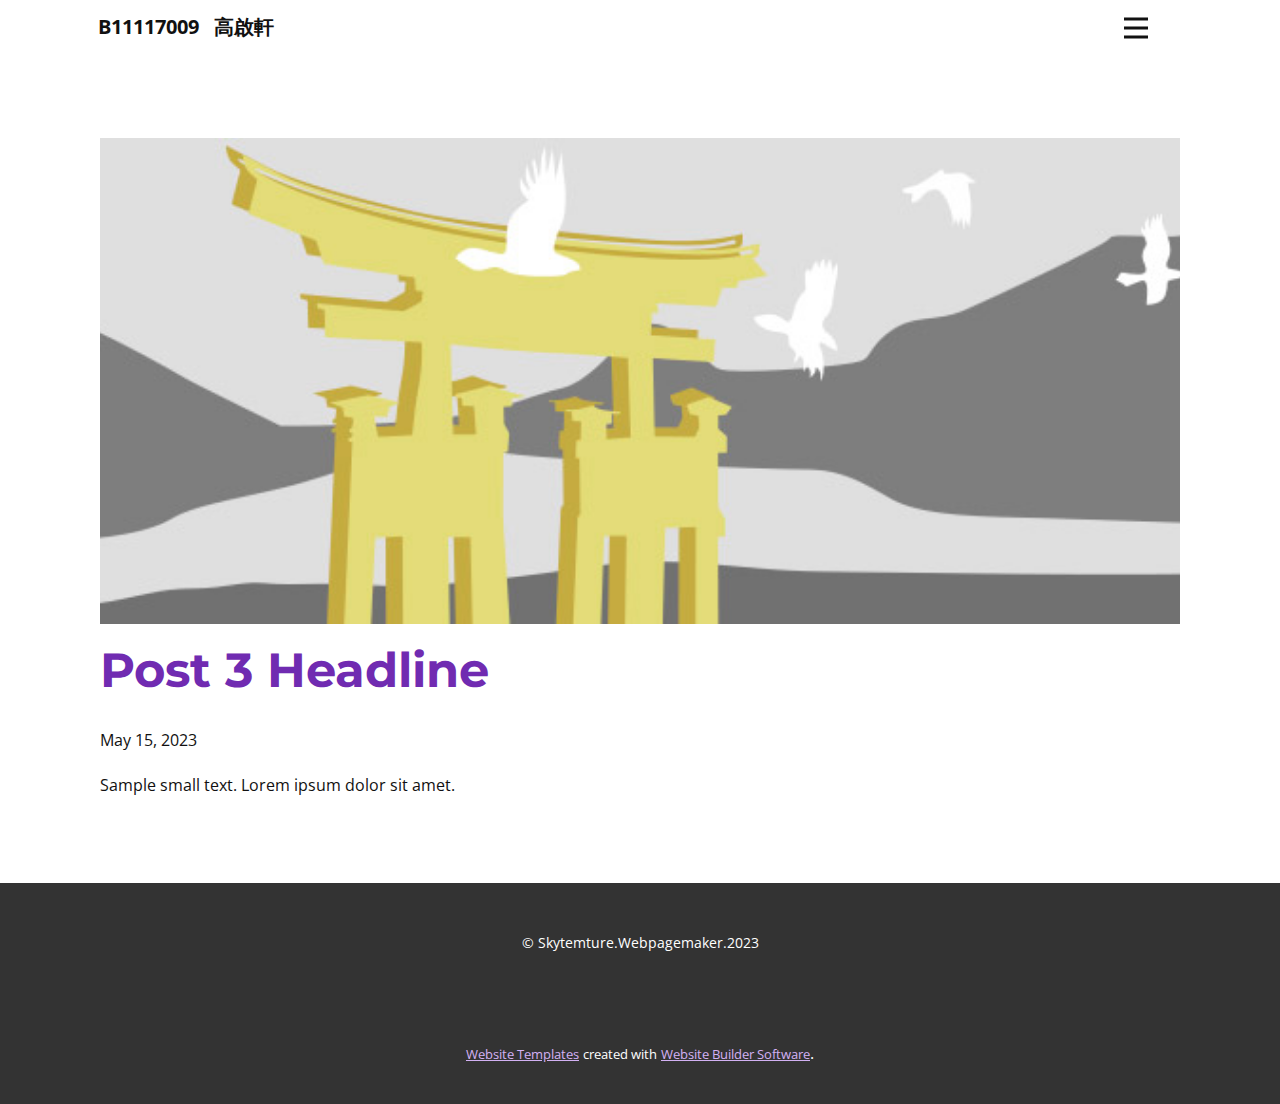
<file: blog/post-2.html>
<!DOCTYPE html>
<html style="font-size: 16px;" lang="en"><head>
    <meta name="viewport" content="width=device-width, initial-scale=1.0">
    <meta charset="utf-8">
    <meta name="keywords" content="Post 1 Headline">
    <meta name="description" content="">
    <title>Post 3 Headline</title>
    <link rel="stylesheet" href="../nicepage.css" media="screen">
<link rel="stylesheet" href="../Post-Template.css" media="screen">
    <script class="u-script" type="text/javascript" src="../jquery-1.9.1.min.js" defer=""></script>
    <script class="u-script" type="text/javascript" src="../nicepage.js" defer=""></script>
    <meta name="generator" content="Nicepage 5.9.15, nicepage.com">
    <link id="u-theme-google-font" rel="stylesheet" href="https://fonts.googleapis.com/css?family=Montserrat:100,100i,200,200i,300,300i,400,400i,500,500i,600,600i,700,700i,800,800i,900,900i|Open+Sans:300,300i,400,400i,500,500i,600,600i,700,700i,800,800i">
    <link id="u-page-google-font" rel="stylesheet" href="https://fonts.googleapis.com/css?family=Montserrat:100,100i,200,200i,300,300i,400,400i,500,500i,600,600i,700,700i,800,800i,900,900i">
    
    
    <script type="application/ld+json">{
		"@context": "http://schema.org",
		"@type": "Organization",
		"name": ""
}</script>
    <meta name="theme-color" content="#702bb1">
  <meta data-intl-tel-input-cdn-path="intlTelInput/"></head>
  <body class="u-body u-xl-mode" data-lang="en"><header class="u-clearfix u-header u-header" id="sec-862d"><div class="u-clearfix u-expanded-width u-layout-wrap u-layout-wrap-1">
        <div class="u-layout">
          <div class="u-layout-row">
            <div class="u-container-style u-layout-cell u-size-30 u-layout-cell-1">
              <div class="u-container-layout u-container-layout-1">
                <p class="u-align-left u-text u-text-default u-text-1">B11117009&nbsp; &nbsp;高啟軒</p>
              </div>
            </div>
            <div class="u-container-style u-layout-cell u-size-30 u-layout-cell-2">
              <div class="u-container-layout u-container-layout-2">
                <nav class="u-menu u-menu-hamburger u-offcanvas u-menu-1" data-responsive-from="XL">
                  <div class="menu-collapse" style="font-size: 1rem; letter-spacing: 0px; font-weight: 700;">
                    <a class="u-button-style u-custom-border u-custom-border-color u-custom-borders u-custom-left-right-menu-spacing u-custom-padding-bottom u-custom-text-color u-custom-top-bottom-menu-spacing u-nav-link u-text-active-palette-1-base u-text-hover-palette-2-base" href="#">
                      <svg class="u-svg-link" viewBox="0 0 24 24"><use xlink:href="#menu-hamburger"></use></svg>
                      <svg class="u-svg-content" version="1.1" id="menu-hamburger" viewBox="0 0 16 16" x="0px" y="0px" xmlns:xlink="http://www.w3.org/1999/xlink" xmlns="http://www.w3.org/2000/svg"><g><rect y="1" width="16" height="2"></rect><rect y="7" width="16" height="2"></rect><rect y="13" width="16" height="2"></rect>
</g></svg>
                    </a>
                  </div>
                  <div class="u-custom-menu u-nav-container">
                    <ul class="u-nav u-spacing-20 u-unstyled u-nav-1"><li class="u-nav-item"><a class="u-button-style u-nav-link u-text-active-palette-1-base u-text-grey-90 u-text-hover-palette-2-base" href="#home" style="padding: 10px;">Home</a>
</li><li class="u-nav-item"><a class="u-button-style u-nav-link u-text-active-palette-1-base u-text-grey-90 u-text-hover-palette-2-base" href="#page1" style="padding: 10px;">設計與製作</a>
</li><li class="u-nav-item"><a class="u-button-style u-nav-link u-text-active-palette-1-base u-text-grey-90 u-text-hover-palette-2-base" href="#page2" style="padding: 10px;">HTML簡介</a>
</li><li class="u-nav-item"><a class="u-button-style u-nav-link u-text-active-palette-1-base u-text-grey-90 u-text-hover-palette-2-base" href="#page3" style="padding: 10px;">CSS簡介</a>
</li><li class="u-nav-item"><a class="u-button-style u-nav-link u-text-active-palette-1-base u-text-grey-90 u-text-hover-palette-2-base" href="#page4" style="padding: 10px;">JAVASCRIPT簡介</a>
</li><li class="u-nav-item"><a class="u-button-style u-nav-link u-text-active-palette-1-base u-text-grey-90 u-text-hover-palette-2-base" href="#page5" style="padding: 10px;">現今製作</a>
</li></ul>
                  </div>
                  <div class="u-custom-menu u-nav-container-collapse">
                    <div class="u-black u-container-style u-inner-container-layout u-opacity u-opacity-95 u-sidenav">
                      <div class="u-inner-container-layout u-sidenav-overflow">
                        <div class="u-menu-close"></div>
                        <ul class="u-align-center u-nav u-popupmenu-items u-unstyled u-nav-2"><li class="u-nav-item"><a class="u-button-style u-nav-link" href="#home">Home</a>
</li><li class="u-nav-item"><a class="u-button-style u-nav-link" href="#page1">設計與製作</a>
</li><li class="u-nav-item"><a class="u-button-style u-nav-link" href="#page2">HTML簡介</a>
</li><li class="u-nav-item"><a class="u-button-style u-nav-link" href="#page3">CSS簡介</a>
</li><li class="u-nav-item"><a class="u-button-style u-nav-link" href="#page4">JAVASCRIPT簡介</a>
</li><li class="u-nav-item"><a class="u-button-style u-nav-link" href="#page5">現今製作</a>
</li></ul>
                      </div>
                    </div>
                    <div class="u-black u-menu-overlay u-opacity u-opacity-70"></div>
                  </div>
                </nav>
              </div>
            </div>
          </div>
        </div>
      </div></header>
    <section class="u-align-center u-clearfix u-section-1" id="sec-ed50">
      <div class="u-clearfix u-sheet u-valign-middle-md u-valign-middle-sm u-valign-middle-xs u-sheet-1"><!--post_details--><!--post_details_options_json--><!--{"source":""}--><!--/post_details_options_json--><!--blog_post-->
        <div class="u-container-style u-expanded-width u-post-details u-post-details-1">
          <div class="u-container-layout u-valign-middle u-container-layout-1"><!--blog_post_image-->
            <img alt="" class="u-blog-control u-expanded-width u-image u-image-default u-image-1" src="../images/8ad73f3c.jpeg"><!--/blog_post_image--><!--blog_post_header-->
            <h2 class="u-blog-control u-text u-text-1">Post 3 Headline</h2><!--/blog_post_header--><!--blog_post_metadata-->
            <div class="u-blog-control u-metadata u-metadata-1"><!--blog_post_metadata_date-->
              <span class="u-meta-date u-meta-icon">May 15, 2023</span><!--/blog_post_metadata_date--><!--blog_post_metadata_category-->
              <!--/blog_post_metadata_category--><!--blog_post_metadata_comments-->
              <!--/blog_post_metadata_comments-->
            </div><!--/blog_post_metadata--><!--blog_post_content-->
            <div class="u-align-justify u-blog-control u-post-content u-text u-text-2 fr-view">
  Sample small text. Lorem ipsum dolor sit amet.
  </div><!--/blog_post_content-->
          </div>
        </div><!--/blog_post--><!--/post_details-->
      </div>
    </section>
    
    
    <footer class="u-align-center u-clearfix u-footer u-grey-80 u-footer" id="sec-a077"><div class="u-clearfix u-sheet u-sheet-1">
        <p class="u-small-text u-text u-text-variant u-text-1"> © Skytemture.Webpagemaker.2023</p>
      </div></footer>
    <section class="u-backlink u-clearfix u-grey-80">
      <a class="u-link" href="https://nicepage.com/website-templates" target="_blank">
        <span>Website Templates</span>
      </a>
      <p class="u-text">
        <span>created with</span>
      </p>
      <a class="u-link" href="" target="_blank">
        <span>Website Builder Software</span>
      </a>. 
    </section>
  
</body></html>
</file>
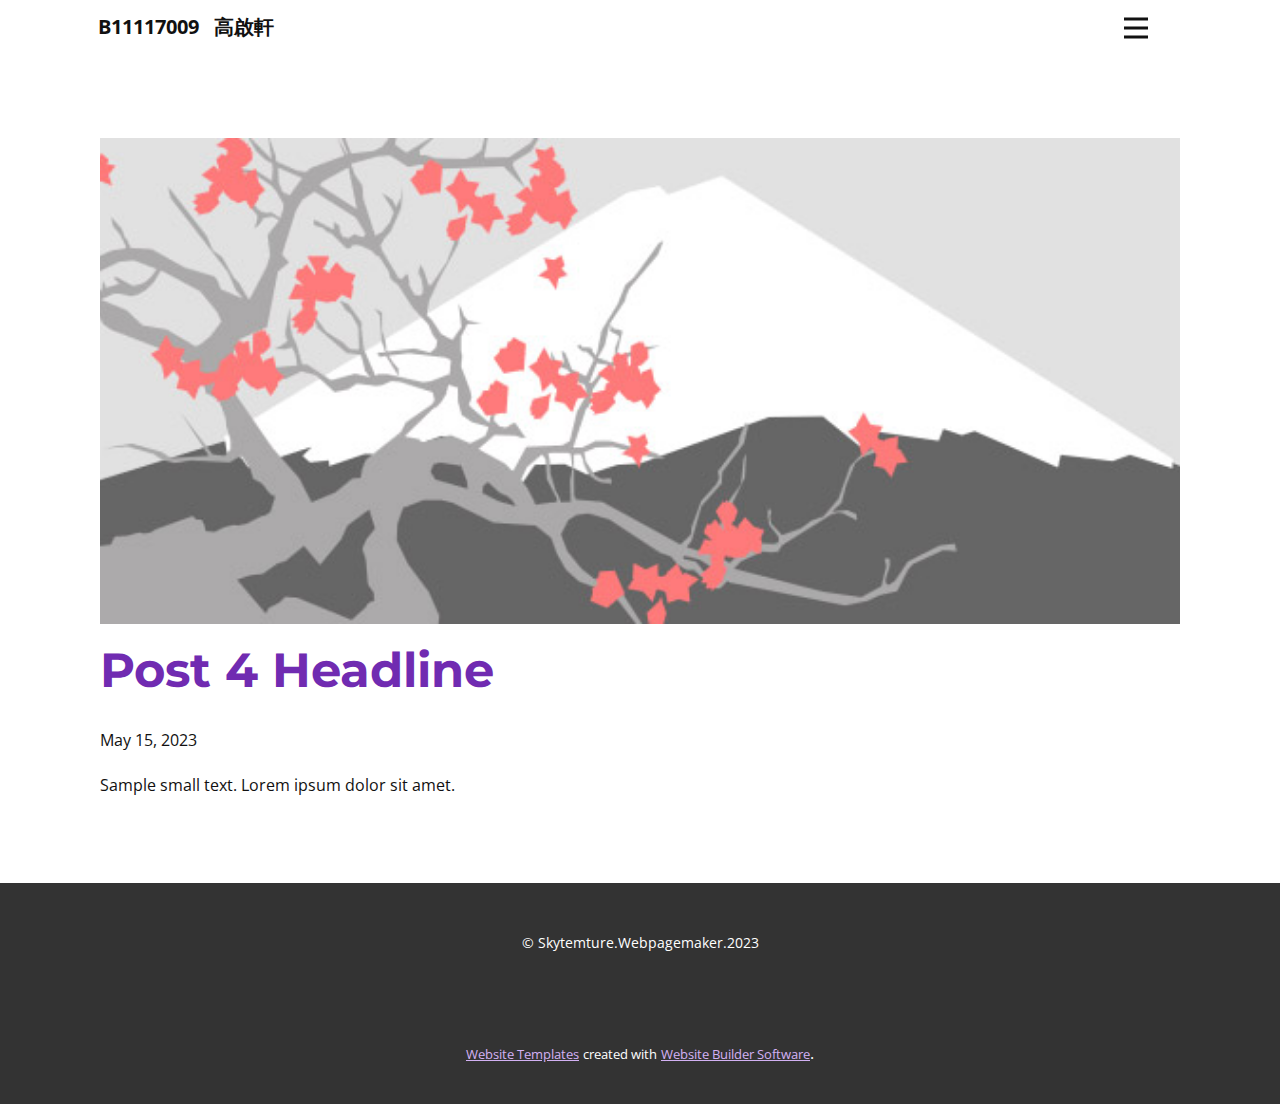
<file: blog/post-3.html>
<!DOCTYPE html>
<html style="font-size: 16px;" lang="en"><head>
    <meta name="viewport" content="width=device-width, initial-scale=1.0">
    <meta charset="utf-8">
    <meta name="keywords" content="Post 1 Headline">
    <meta name="description" content="">
    <title>Post 4 Headline</title>
    <link rel="stylesheet" href="../nicepage.css" media="screen">
<link rel="stylesheet" href="../Post-Template.css" media="screen">
    <script class="u-script" type="text/javascript" src="../jquery-1.9.1.min.js" defer=""></script>
    <script class="u-script" type="text/javascript" src="../nicepage.js" defer=""></script>
    <meta name="generator" content="Nicepage 5.9.15, nicepage.com">
    <link id="u-theme-google-font" rel="stylesheet" href="https://fonts.googleapis.com/css?family=Montserrat:100,100i,200,200i,300,300i,400,400i,500,500i,600,600i,700,700i,800,800i,900,900i|Open+Sans:300,300i,400,400i,500,500i,600,600i,700,700i,800,800i">
    <link id="u-page-google-font" rel="stylesheet" href="https://fonts.googleapis.com/css?family=Montserrat:100,100i,200,200i,300,300i,400,400i,500,500i,600,600i,700,700i,800,800i,900,900i">
    
    
    <script type="application/ld+json">{
		"@context": "http://schema.org",
		"@type": "Organization",
		"name": ""
}</script>
    <meta name="theme-color" content="#702bb1">
  <meta data-intl-tel-input-cdn-path="intlTelInput/"></head>
  <body class="u-body u-xl-mode" data-lang="en"><header class="u-clearfix u-header u-header" id="sec-862d"><div class="u-clearfix u-expanded-width u-layout-wrap u-layout-wrap-1">
        <div class="u-layout">
          <div class="u-layout-row">
            <div class="u-container-style u-layout-cell u-size-30 u-layout-cell-1">
              <div class="u-container-layout u-container-layout-1">
                <p class="u-align-left u-text u-text-default u-text-1">B11117009&nbsp; &nbsp;高啟軒</p>
              </div>
            </div>
            <div class="u-container-style u-layout-cell u-size-30 u-layout-cell-2">
              <div class="u-container-layout u-container-layout-2">
                <nav class="u-menu u-menu-hamburger u-offcanvas u-menu-1" data-responsive-from="XL">
                  <div class="menu-collapse" style="font-size: 1rem; letter-spacing: 0px; font-weight: 700;">
                    <a class="u-button-style u-custom-border u-custom-border-color u-custom-borders u-custom-left-right-menu-spacing u-custom-padding-bottom u-custom-text-color u-custom-top-bottom-menu-spacing u-nav-link u-text-active-palette-1-base u-text-hover-palette-2-base" href="#">
                      <svg class="u-svg-link" viewBox="0 0 24 24"><use xlink:href="#menu-hamburger"></use></svg>
                      <svg class="u-svg-content" version="1.1" id="menu-hamburger" viewBox="0 0 16 16" x="0px" y="0px" xmlns:xlink="http://www.w3.org/1999/xlink" xmlns="http://www.w3.org/2000/svg"><g><rect y="1" width="16" height="2"></rect><rect y="7" width="16" height="2"></rect><rect y="13" width="16" height="2"></rect>
</g></svg>
                    </a>
                  </div>
                  <div class="u-custom-menu u-nav-container">
                    <ul class="u-nav u-spacing-20 u-unstyled u-nav-1"><li class="u-nav-item"><a class="u-button-style u-nav-link u-text-active-palette-1-base u-text-grey-90 u-text-hover-palette-2-base" href="#home" style="padding: 10px;">Home</a>
</li><li class="u-nav-item"><a class="u-button-style u-nav-link u-text-active-palette-1-base u-text-grey-90 u-text-hover-palette-2-base" href="#page1" style="padding: 10px;">設計與製作</a>
</li><li class="u-nav-item"><a class="u-button-style u-nav-link u-text-active-palette-1-base u-text-grey-90 u-text-hover-palette-2-base" href="#page2" style="padding: 10px;">HTML簡介</a>
</li><li class="u-nav-item"><a class="u-button-style u-nav-link u-text-active-palette-1-base u-text-grey-90 u-text-hover-palette-2-base" href="#page3" style="padding: 10px;">CSS簡介</a>
</li><li class="u-nav-item"><a class="u-button-style u-nav-link u-text-active-palette-1-base u-text-grey-90 u-text-hover-palette-2-base" href="#page4" style="padding: 10px;">JAVASCRIPT簡介</a>
</li><li class="u-nav-item"><a class="u-button-style u-nav-link u-text-active-palette-1-base u-text-grey-90 u-text-hover-palette-2-base" href="#page5" style="padding: 10px;">現今製作</a>
</li></ul>
                  </div>
                  <div class="u-custom-menu u-nav-container-collapse">
                    <div class="u-black u-container-style u-inner-container-layout u-opacity u-opacity-95 u-sidenav">
                      <div class="u-inner-container-layout u-sidenav-overflow">
                        <div class="u-menu-close"></div>
                        <ul class="u-align-center u-nav u-popupmenu-items u-unstyled u-nav-2"><li class="u-nav-item"><a class="u-button-style u-nav-link" href="#home">Home</a>
</li><li class="u-nav-item"><a class="u-button-style u-nav-link" href="#page1">設計與製作</a>
</li><li class="u-nav-item"><a class="u-button-style u-nav-link" href="#page2">HTML簡介</a>
</li><li class="u-nav-item"><a class="u-button-style u-nav-link" href="#page3">CSS簡介</a>
</li><li class="u-nav-item"><a class="u-button-style u-nav-link" href="#page4">JAVASCRIPT簡介</a>
</li><li class="u-nav-item"><a class="u-button-style u-nav-link" href="#page5">現今製作</a>
</li></ul>
                      </div>
                    </div>
                    <div class="u-black u-menu-overlay u-opacity u-opacity-70"></div>
                  </div>
                </nav>
              </div>
            </div>
          </div>
        </div>
      </div></header>
    <section class="u-align-center u-clearfix u-section-1" id="sec-ed50">
      <div class="u-clearfix u-sheet u-valign-middle-md u-valign-middle-sm u-valign-middle-xs u-sheet-1"><!--post_details--><!--post_details_options_json--><!--{"source":""}--><!--/post_details_options_json--><!--blog_post-->
        <div class="u-container-style u-expanded-width u-post-details u-post-details-1">
          <div class="u-container-layout u-valign-middle u-container-layout-1"><!--blog_post_image-->
            <img alt="" class="u-blog-control u-expanded-width u-image u-image-default u-image-1" src="../images/0fd3416c.jpeg"><!--/blog_post_image--><!--blog_post_header-->
            <h2 class="u-blog-control u-text u-text-1">Post 4 Headline</h2><!--/blog_post_header--><!--blog_post_metadata-->
            <div class="u-blog-control u-metadata u-metadata-1"><!--blog_post_metadata_date-->
              <span class="u-meta-date u-meta-icon">May 15, 2023</span><!--/blog_post_metadata_date--><!--blog_post_metadata_category-->
              <!--/blog_post_metadata_category--><!--blog_post_metadata_comments-->
              <!--/blog_post_metadata_comments-->
            </div><!--/blog_post_metadata--><!--blog_post_content-->
            <div class="u-align-justify u-blog-control u-post-content u-text u-text-2 fr-view">
  Sample small text. Lorem ipsum dolor sit amet.
  </div><!--/blog_post_content-->
          </div>
        </div><!--/blog_post--><!--/post_details-->
      </div>
    </section>
    
    
    <footer class="u-align-center u-clearfix u-footer u-grey-80 u-footer" id="sec-a077"><div class="u-clearfix u-sheet u-sheet-1">
        <p class="u-small-text u-text u-text-variant u-text-1"> © Skytemture.Webpagemaker.2023</p>
      </div></footer>
    <section class="u-backlink u-clearfix u-grey-80">
      <a class="u-link" href="https://nicepage.com/website-templates" target="_blank">
        <span>Website Templates</span>
      </a>
      <p class="u-text">
        <span>created with</span>
      </p>
      <a class="u-link" href="" target="_blank">
        <span>Website Builder Software</span>
      </a>. 
    </section>
  
</body></html>
</file>
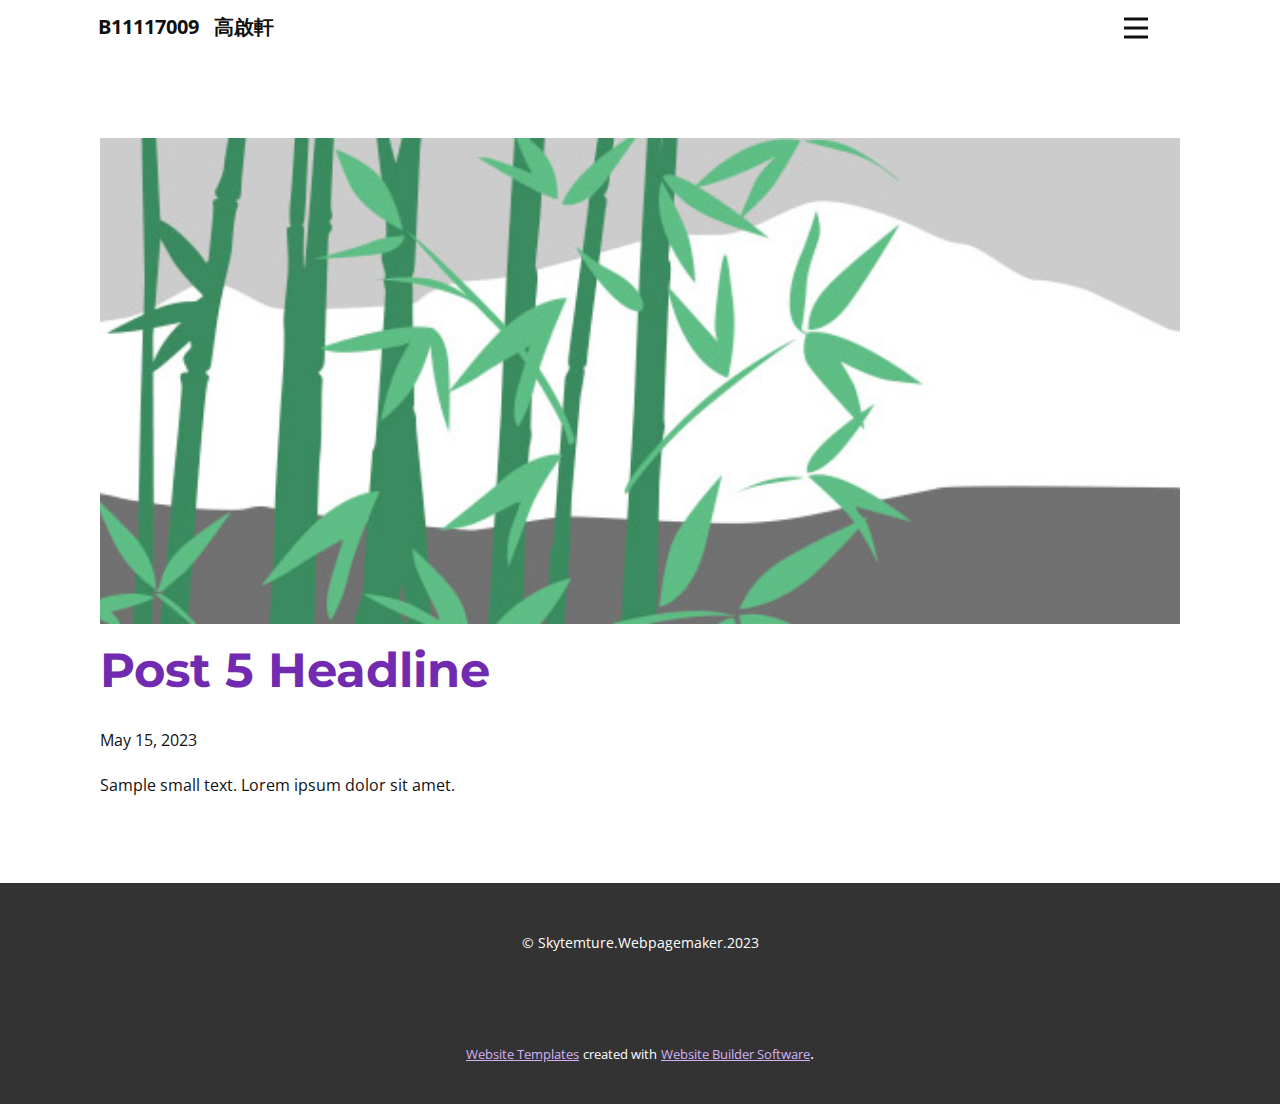
<file: blog/post-4.html>
<!DOCTYPE html>
<html style="font-size: 16px;" lang="en"><head>
    <meta name="viewport" content="width=device-width, initial-scale=1.0">
    <meta charset="utf-8">
    <meta name="keywords" content="Post 1 Headline">
    <meta name="description" content="">
    <title>Post 5 Headline</title>
    <link rel="stylesheet" href="../nicepage.css" media="screen">
<link rel="stylesheet" href="../Post-Template.css" media="screen">
    <script class="u-script" type="text/javascript" src="../jquery-1.9.1.min.js" defer=""></script>
    <script class="u-script" type="text/javascript" src="../nicepage.js" defer=""></script>
    <meta name="generator" content="Nicepage 5.9.15, nicepage.com">
    <link id="u-theme-google-font" rel="stylesheet" href="https://fonts.googleapis.com/css?family=Montserrat:100,100i,200,200i,300,300i,400,400i,500,500i,600,600i,700,700i,800,800i,900,900i|Open+Sans:300,300i,400,400i,500,500i,600,600i,700,700i,800,800i">
    <link id="u-page-google-font" rel="stylesheet" href="https://fonts.googleapis.com/css?family=Montserrat:100,100i,200,200i,300,300i,400,400i,500,500i,600,600i,700,700i,800,800i,900,900i">
    
    
    <script type="application/ld+json">{
		"@context": "http://schema.org",
		"@type": "Organization",
		"name": ""
}</script>
    <meta name="theme-color" content="#702bb1">
  <meta data-intl-tel-input-cdn-path="intlTelInput/"></head>
  <body class="u-body u-xl-mode" data-lang="en"><header class="u-clearfix u-header u-header" id="sec-862d"><div class="u-clearfix u-expanded-width u-layout-wrap u-layout-wrap-1">
        <div class="u-layout">
          <div class="u-layout-row">
            <div class="u-container-style u-layout-cell u-size-30 u-layout-cell-1">
              <div class="u-container-layout u-container-layout-1">
                <p class="u-align-left u-text u-text-default u-text-1">B11117009&nbsp; &nbsp;高啟軒</p>
              </div>
            </div>
            <div class="u-container-style u-layout-cell u-size-30 u-layout-cell-2">
              <div class="u-container-layout u-container-layout-2">
                <nav class="u-menu u-menu-hamburger u-offcanvas u-menu-1" data-responsive-from="XL">
                  <div class="menu-collapse" style="font-size: 1rem; letter-spacing: 0px; font-weight: 700;">
                    <a class="u-button-style u-custom-border u-custom-border-color u-custom-borders u-custom-left-right-menu-spacing u-custom-padding-bottom u-custom-text-color u-custom-top-bottom-menu-spacing u-nav-link u-text-active-palette-1-base u-text-hover-palette-2-base" href="#">
                      <svg class="u-svg-link" viewBox="0 0 24 24"><use xlink:href="#menu-hamburger"></use></svg>
                      <svg class="u-svg-content" version="1.1" id="menu-hamburger" viewBox="0 0 16 16" x="0px" y="0px" xmlns:xlink="http://www.w3.org/1999/xlink" xmlns="http://www.w3.org/2000/svg"><g><rect y="1" width="16" height="2"></rect><rect y="7" width="16" height="2"></rect><rect y="13" width="16" height="2"></rect>
</g></svg>
                    </a>
                  </div>
                  <div class="u-custom-menu u-nav-container">
                    <ul class="u-nav u-spacing-20 u-unstyled u-nav-1"><li class="u-nav-item"><a class="u-button-style u-nav-link u-text-active-palette-1-base u-text-grey-90 u-text-hover-palette-2-base" href="#home" style="padding: 10px;">Home</a>
</li><li class="u-nav-item"><a class="u-button-style u-nav-link u-text-active-palette-1-base u-text-grey-90 u-text-hover-palette-2-base" href="#page1" style="padding: 10px;">設計與製作</a>
</li><li class="u-nav-item"><a class="u-button-style u-nav-link u-text-active-palette-1-base u-text-grey-90 u-text-hover-palette-2-base" href="#page2" style="padding: 10px;">HTML簡介</a>
</li><li class="u-nav-item"><a class="u-button-style u-nav-link u-text-active-palette-1-base u-text-grey-90 u-text-hover-palette-2-base" href="#page3" style="padding: 10px;">CSS簡介</a>
</li><li class="u-nav-item"><a class="u-button-style u-nav-link u-text-active-palette-1-base u-text-grey-90 u-text-hover-palette-2-base" href="#page4" style="padding: 10px;">JAVASCRIPT簡介</a>
</li><li class="u-nav-item"><a class="u-button-style u-nav-link u-text-active-palette-1-base u-text-grey-90 u-text-hover-palette-2-base" href="#page5" style="padding: 10px;">現今製作</a>
</li></ul>
                  </div>
                  <div class="u-custom-menu u-nav-container-collapse">
                    <div class="u-black u-container-style u-inner-container-layout u-opacity u-opacity-95 u-sidenav">
                      <div class="u-inner-container-layout u-sidenav-overflow">
                        <div class="u-menu-close"></div>
                        <ul class="u-align-center u-nav u-popupmenu-items u-unstyled u-nav-2"><li class="u-nav-item"><a class="u-button-style u-nav-link" href="#home">Home</a>
</li><li class="u-nav-item"><a class="u-button-style u-nav-link" href="#page1">設計與製作</a>
</li><li class="u-nav-item"><a class="u-button-style u-nav-link" href="#page2">HTML簡介</a>
</li><li class="u-nav-item"><a class="u-button-style u-nav-link" href="#page3">CSS簡介</a>
</li><li class="u-nav-item"><a class="u-button-style u-nav-link" href="#page4">JAVASCRIPT簡介</a>
</li><li class="u-nav-item"><a class="u-button-style u-nav-link" href="#page5">現今製作</a>
</li></ul>
                      </div>
                    </div>
                    <div class="u-black u-menu-overlay u-opacity u-opacity-70"></div>
                  </div>
                </nav>
              </div>
            </div>
          </div>
        </div>
      </div></header>
    <section class="u-align-center u-clearfix u-section-1" id="sec-ed50">
      <div class="u-clearfix u-sheet u-valign-middle-md u-valign-middle-sm u-valign-middle-xs u-sheet-1"><!--post_details--><!--post_details_options_json--><!--{"source":""}--><!--/post_details_options_json--><!--blog_post-->
        <div class="u-container-style u-expanded-width u-post-details u-post-details-1">
          <div class="u-container-layout u-valign-middle u-container-layout-1"><!--blog_post_image-->
            <img alt="" class="u-blog-control u-expanded-width u-image u-image-default u-image-1" src="../images/68f64b9d.jpeg"><!--/blog_post_image--><!--blog_post_header-->
            <h2 class="u-blog-control u-text u-text-1">Post 5 Headline</h2><!--/blog_post_header--><!--blog_post_metadata-->
            <div class="u-blog-control u-metadata u-metadata-1"><!--blog_post_metadata_date-->
              <span class="u-meta-date u-meta-icon">May 15, 2023</span><!--/blog_post_metadata_date--><!--blog_post_metadata_category-->
              <!--/blog_post_metadata_category--><!--blog_post_metadata_comments-->
              <!--/blog_post_metadata_comments-->
            </div><!--/blog_post_metadata--><!--blog_post_content-->
            <div class="u-align-justify u-blog-control u-post-content u-text u-text-2 fr-view">
  Sample small text. Lorem ipsum dolor sit amet.
  </div><!--/blog_post_content-->
          </div>
        </div><!--/blog_post--><!--/post_details-->
      </div>
    </section>
    
    
    <footer class="u-align-center u-clearfix u-footer u-grey-80 u-footer" id="sec-a077"><div class="u-clearfix u-sheet u-sheet-1">
        <p class="u-small-text u-text u-text-variant u-text-1"> © Skytemture.Webpagemaker.2023</p>
      </div></footer>
    <section class="u-backlink u-clearfix u-grey-80">
      <a class="u-link" href="https://nicepage.com/website-templates" target="_blank">
        <span>Website Templates</span>
      </a>
      <p class="u-text">
        <span>created with</span>
      </p>
      <a class="u-link" href="" target="_blank">
        <span>Website Builder Software</span>
      </a>. 
    </section>
  
</body></html>
</file>
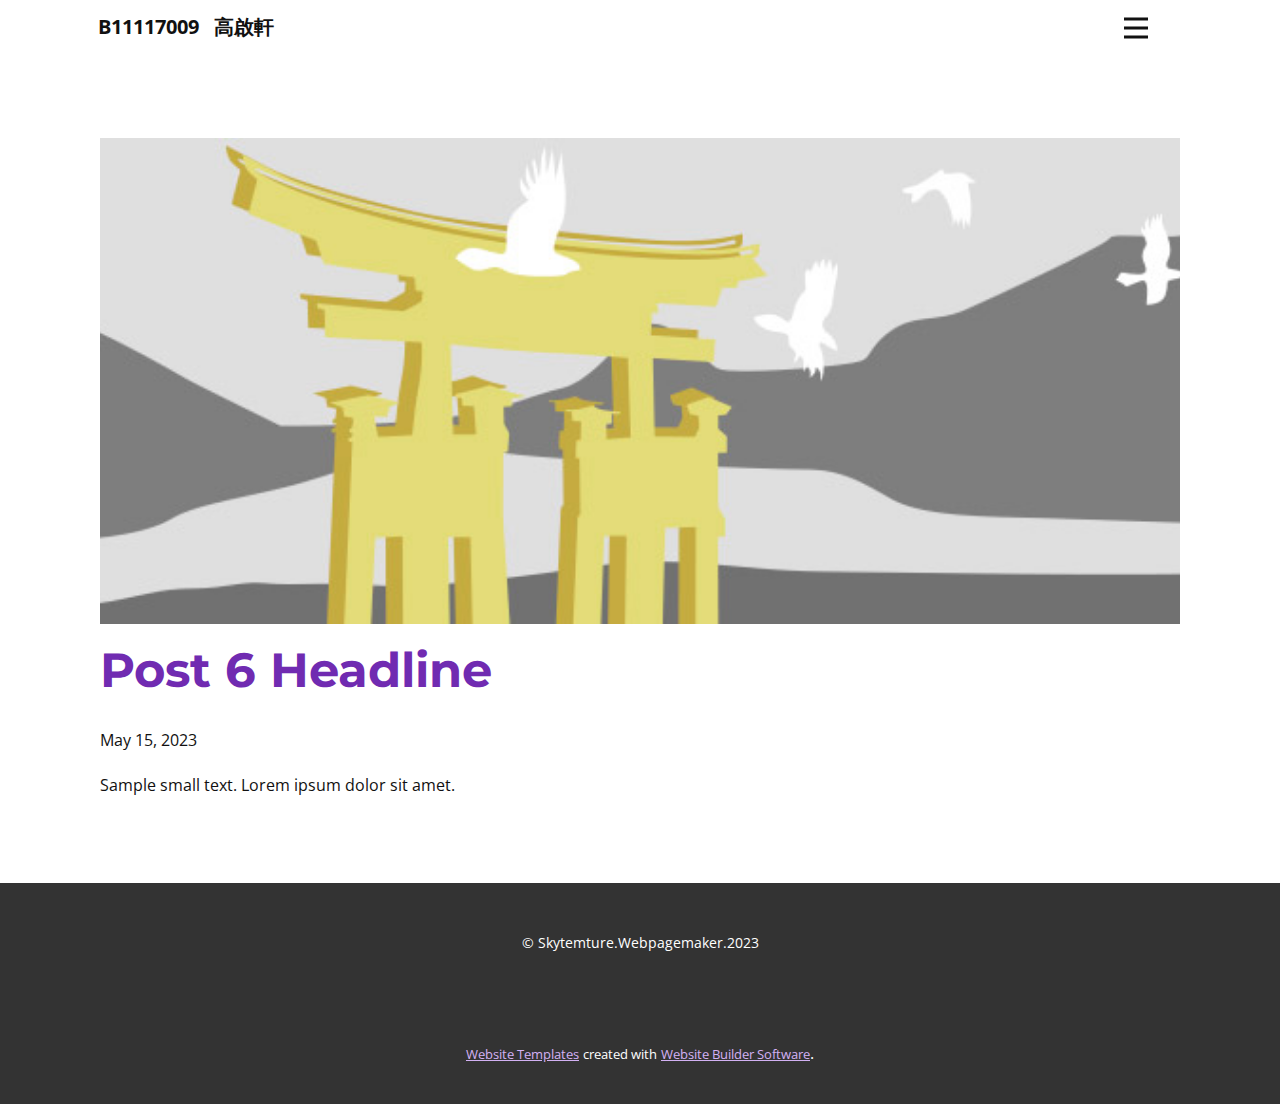
<file: blog/post-5.html>
<!DOCTYPE html>
<html style="font-size: 16px;" lang="en"><head>
    <meta name="viewport" content="width=device-width, initial-scale=1.0">
    <meta charset="utf-8">
    <meta name="keywords" content="Post 1 Headline">
    <meta name="description" content="">
    <title>Post 6 Headline</title>
    <link rel="stylesheet" href="../nicepage.css" media="screen">
<link rel="stylesheet" href="../Post-Template.css" media="screen">
    <script class="u-script" type="text/javascript" src="../jquery-1.9.1.min.js" defer=""></script>
    <script class="u-script" type="text/javascript" src="../nicepage.js" defer=""></script>
    <meta name="generator" content="Nicepage 5.9.15, nicepage.com">
    <link id="u-theme-google-font" rel="stylesheet" href="https://fonts.googleapis.com/css?family=Montserrat:100,100i,200,200i,300,300i,400,400i,500,500i,600,600i,700,700i,800,800i,900,900i|Open+Sans:300,300i,400,400i,500,500i,600,600i,700,700i,800,800i">
    <link id="u-page-google-font" rel="stylesheet" href="https://fonts.googleapis.com/css?family=Montserrat:100,100i,200,200i,300,300i,400,400i,500,500i,600,600i,700,700i,800,800i,900,900i">
    
    
    <script type="application/ld+json">{
		"@context": "http://schema.org",
		"@type": "Organization",
		"name": ""
}</script>
    <meta name="theme-color" content="#702bb1">
  <meta data-intl-tel-input-cdn-path="intlTelInput/"></head>
  <body class="u-body u-xl-mode" data-lang="en"><header class="u-clearfix u-header u-header" id="sec-862d"><div class="u-clearfix u-expanded-width u-layout-wrap u-layout-wrap-1">
        <div class="u-layout">
          <div class="u-layout-row">
            <div class="u-container-style u-layout-cell u-size-30 u-layout-cell-1">
              <div class="u-container-layout u-container-layout-1">
                <p class="u-align-left u-text u-text-default u-text-1">B11117009&nbsp; &nbsp;高啟軒</p>
              </div>
            </div>
            <div class="u-container-style u-layout-cell u-size-30 u-layout-cell-2">
              <div class="u-container-layout u-container-layout-2">
                <nav class="u-menu u-menu-hamburger u-offcanvas u-menu-1" data-responsive-from="XL">
                  <div class="menu-collapse" style="font-size: 1rem; letter-spacing: 0px; font-weight: 700;">
                    <a class="u-button-style u-custom-border u-custom-border-color u-custom-borders u-custom-left-right-menu-spacing u-custom-padding-bottom u-custom-text-color u-custom-top-bottom-menu-spacing u-nav-link u-text-active-palette-1-base u-text-hover-palette-2-base" href="#">
                      <svg class="u-svg-link" viewBox="0 0 24 24"><use xlink:href="#menu-hamburger"></use></svg>
                      <svg class="u-svg-content" version="1.1" id="menu-hamburger" viewBox="0 0 16 16" x="0px" y="0px" xmlns:xlink="http://www.w3.org/1999/xlink" xmlns="http://www.w3.org/2000/svg"><g><rect y="1" width="16" height="2"></rect><rect y="7" width="16" height="2"></rect><rect y="13" width="16" height="2"></rect>
</g></svg>
                    </a>
                  </div>
                  <div class="u-custom-menu u-nav-container">
                    <ul class="u-nav u-spacing-20 u-unstyled u-nav-1"><li class="u-nav-item"><a class="u-button-style u-nav-link u-text-active-palette-1-base u-text-grey-90 u-text-hover-palette-2-base" href="#home" style="padding: 10px;">Home</a>
</li><li class="u-nav-item"><a class="u-button-style u-nav-link u-text-active-palette-1-base u-text-grey-90 u-text-hover-palette-2-base" href="#page1" style="padding: 10px;">設計與製作</a>
</li><li class="u-nav-item"><a class="u-button-style u-nav-link u-text-active-palette-1-base u-text-grey-90 u-text-hover-palette-2-base" href="#page2" style="padding: 10px;">HTML簡介</a>
</li><li class="u-nav-item"><a class="u-button-style u-nav-link u-text-active-palette-1-base u-text-grey-90 u-text-hover-palette-2-base" href="#page3" style="padding: 10px;">CSS簡介</a>
</li><li class="u-nav-item"><a class="u-button-style u-nav-link u-text-active-palette-1-base u-text-grey-90 u-text-hover-palette-2-base" href="#page4" style="padding: 10px;">JAVASCRIPT簡介</a>
</li><li class="u-nav-item"><a class="u-button-style u-nav-link u-text-active-palette-1-base u-text-grey-90 u-text-hover-palette-2-base" href="#page5" style="padding: 10px;">現今製作</a>
</li></ul>
                  </div>
                  <div class="u-custom-menu u-nav-container-collapse">
                    <div class="u-black u-container-style u-inner-container-layout u-opacity u-opacity-95 u-sidenav">
                      <div class="u-inner-container-layout u-sidenav-overflow">
                        <div class="u-menu-close"></div>
                        <ul class="u-align-center u-nav u-popupmenu-items u-unstyled u-nav-2"><li class="u-nav-item"><a class="u-button-style u-nav-link" href="#home">Home</a>
</li><li class="u-nav-item"><a class="u-button-style u-nav-link" href="#page1">設計與製作</a>
</li><li class="u-nav-item"><a class="u-button-style u-nav-link" href="#page2">HTML簡介</a>
</li><li class="u-nav-item"><a class="u-button-style u-nav-link" href="#page3">CSS簡介</a>
</li><li class="u-nav-item"><a class="u-button-style u-nav-link" href="#page4">JAVASCRIPT簡介</a>
</li><li class="u-nav-item"><a class="u-button-style u-nav-link" href="#page5">現今製作</a>
</li></ul>
                      </div>
                    </div>
                    <div class="u-black u-menu-overlay u-opacity u-opacity-70"></div>
                  </div>
                </nav>
              </div>
            </div>
          </div>
        </div>
      </div></header>
    <section class="u-align-center u-clearfix u-section-1" id="sec-ed50">
      <div class="u-clearfix u-sheet u-valign-middle-md u-valign-middle-sm u-valign-middle-xs u-sheet-1"><!--post_details--><!--post_details_options_json--><!--{"source":""}--><!--/post_details_options_json--><!--blog_post-->
        <div class="u-container-style u-expanded-width u-post-details u-post-details-1">
          <div class="u-container-layout u-valign-middle u-container-layout-1"><!--blog_post_image-->
            <img alt="" class="u-blog-control u-expanded-width u-image u-image-default u-image-1" src="../images/8ad73f3c.jpeg"><!--/blog_post_image--><!--blog_post_header-->
            <h2 class="u-blog-control u-text u-text-1">Post 6 Headline</h2><!--/blog_post_header--><!--blog_post_metadata-->
            <div class="u-blog-control u-metadata u-metadata-1"><!--blog_post_metadata_date-->
              <span class="u-meta-date u-meta-icon">May 15, 2023</span><!--/blog_post_metadata_date--><!--blog_post_metadata_category-->
              <!--/blog_post_metadata_category--><!--blog_post_metadata_comments-->
              <!--/blog_post_metadata_comments-->
            </div><!--/blog_post_metadata--><!--blog_post_content-->
            <div class="u-align-justify u-blog-control u-post-content u-text u-text-2 fr-view">
  Sample small text. Lorem ipsum dolor sit amet.
  </div><!--/blog_post_content-->
          </div>
        </div><!--/blog_post--><!--/post_details-->
      </div>
    </section>
    
    
    <footer class="u-align-center u-clearfix u-footer u-grey-80 u-footer" id="sec-a077"><div class="u-clearfix u-sheet u-sheet-1">
        <p class="u-small-text u-text u-text-variant u-text-1"> © Skytemture.Webpagemaker.2023</p>
      </div></footer>
    <section class="u-backlink u-clearfix u-grey-80">
      <a class="u-link" href="https://nicepage.com/website-templates" target="_blank">
        <span>Website Templates</span>
      </a>
      <p class="u-text">
        <span>created with</span>
      </p>
      <a class="u-link" href="" target="_blank">
        <span>Website Builder Software</span>
      </a>. 
    </section>
  
</body></html>
</file>
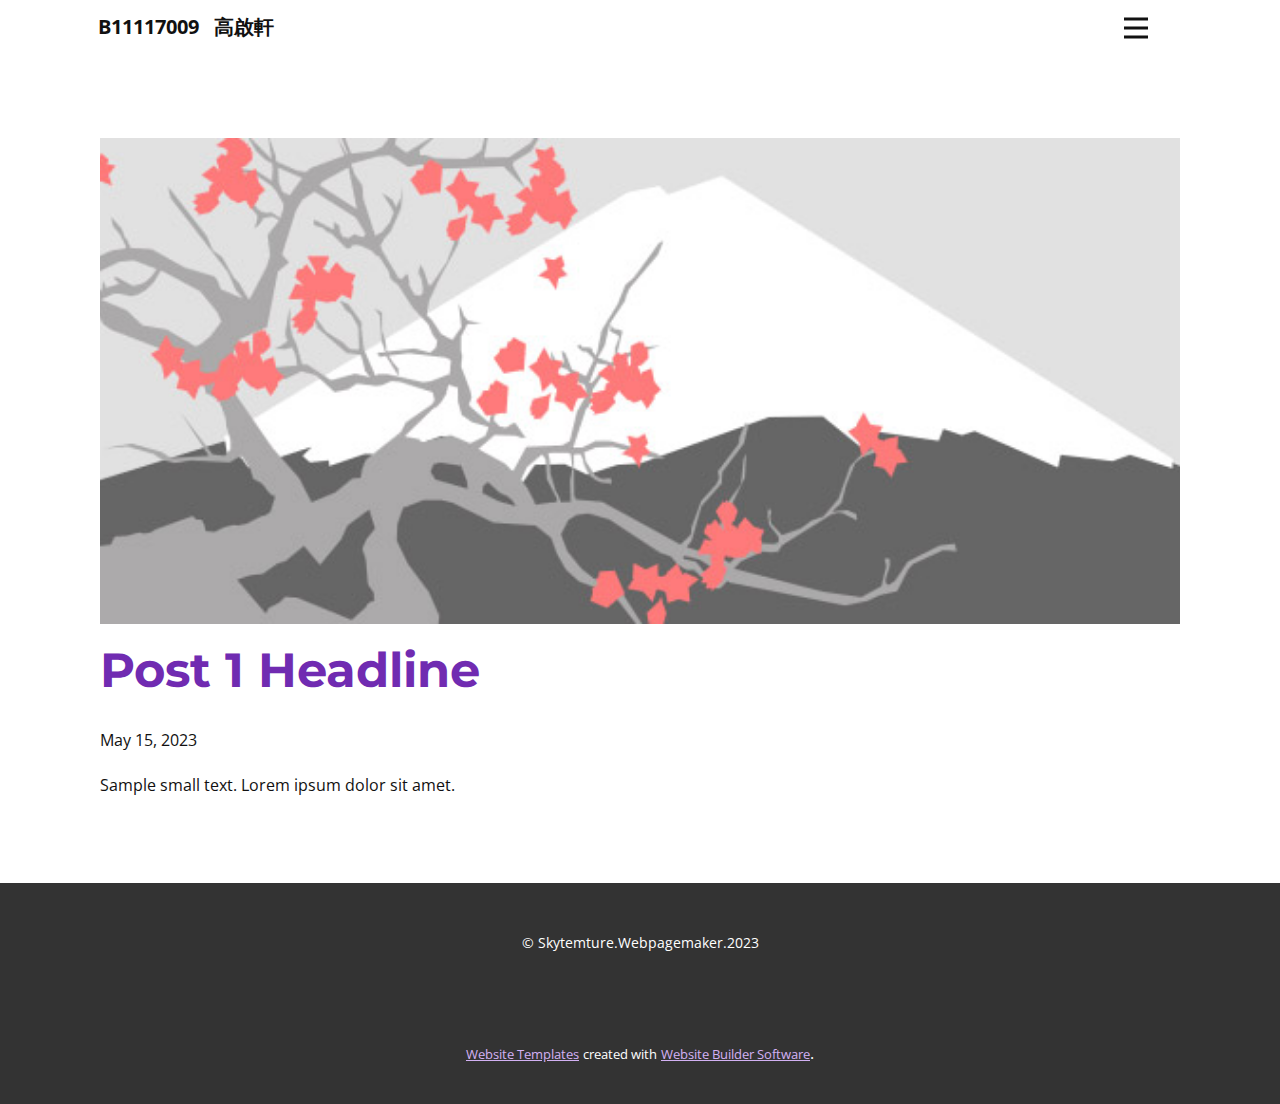
<file: blog/post.html>
<!DOCTYPE html>
<html style="font-size: 16px;" lang="en"><head>
    <meta name="viewport" content="width=device-width, initial-scale=1.0">
    <meta charset="utf-8">
    <meta name="keywords" content="Post 1 Headline">
    <meta name="description" content="">
    <title>Post 1 Headline</title>
    <link rel="stylesheet" href="../nicepage.css" media="screen">
<link rel="stylesheet" href="../Post-Template.css" media="screen">
    <script class="u-script" type="text/javascript" src="../jquery-1.9.1.min.js" defer=""></script>
    <script class="u-script" type="text/javascript" src="../nicepage.js" defer=""></script>
    <meta name="generator" content="Nicepage 5.9.15, nicepage.com">
    <link id="u-theme-google-font" rel="stylesheet" href="https://fonts.googleapis.com/css?family=Montserrat:100,100i,200,200i,300,300i,400,400i,500,500i,600,600i,700,700i,800,800i,900,900i|Open+Sans:300,300i,400,400i,500,500i,600,600i,700,700i,800,800i">
    <link id="u-page-google-font" rel="stylesheet" href="https://fonts.googleapis.com/css?family=Montserrat:100,100i,200,200i,300,300i,400,400i,500,500i,600,600i,700,700i,800,800i,900,900i">
    
    
    <script type="application/ld+json">{
		"@context": "http://schema.org",
		"@type": "Organization",
		"name": ""
}</script>
    <meta name="theme-color" content="#702bb1">
  <meta data-intl-tel-input-cdn-path="intlTelInput/"></head>
  <body class="u-body u-xl-mode" data-lang="en"><header class="u-clearfix u-header u-header" id="sec-862d"><div class="u-clearfix u-expanded-width u-layout-wrap u-layout-wrap-1">
        <div class="u-layout">
          <div class="u-layout-row">
            <div class="u-container-style u-layout-cell u-size-30 u-layout-cell-1">
              <div class="u-container-layout u-container-layout-1">
                <p class="u-align-left u-text u-text-default u-text-1">B11117009&nbsp; &nbsp;高啟軒</p>
              </div>
            </div>
            <div class="u-container-style u-layout-cell u-size-30 u-layout-cell-2">
              <div class="u-container-layout u-container-layout-2">
                <nav class="u-menu u-menu-hamburger u-offcanvas u-menu-1" data-responsive-from="XL">
                  <div class="menu-collapse" style="font-size: 1rem; letter-spacing: 0px; font-weight: 700;">
                    <a class="u-button-style u-custom-border u-custom-border-color u-custom-borders u-custom-left-right-menu-spacing u-custom-padding-bottom u-custom-text-color u-custom-top-bottom-menu-spacing u-nav-link u-text-active-palette-1-base u-text-hover-palette-2-base" href="#">
                      <svg class="u-svg-link" viewBox="0 0 24 24"><use xlink:href="#menu-hamburger"></use></svg>
                      <svg class="u-svg-content" version="1.1" id="menu-hamburger" viewBox="0 0 16 16" x="0px" y="0px" xmlns:xlink="http://www.w3.org/1999/xlink" xmlns="http://www.w3.org/2000/svg"><g><rect y="1" width="16" height="2"></rect><rect y="7" width="16" height="2"></rect><rect y="13" width="16" height="2"></rect>
</g></svg>
                    </a>
                  </div>
                  <div class="u-custom-menu u-nav-container">
                    <ul class="u-nav u-spacing-20 u-unstyled u-nav-1"><li class="u-nav-item"><a class="u-button-style u-nav-link u-text-active-palette-1-base u-text-grey-90 u-text-hover-palette-2-base" href="#home" style="padding: 10px;">Home</a>
</li><li class="u-nav-item"><a class="u-button-style u-nav-link u-text-active-palette-1-base u-text-grey-90 u-text-hover-palette-2-base" href="#page1" style="padding: 10px;">設計與製作</a>
</li><li class="u-nav-item"><a class="u-button-style u-nav-link u-text-active-palette-1-base u-text-grey-90 u-text-hover-palette-2-base" href="#page2" style="padding: 10px;">HTML簡介</a>
</li><li class="u-nav-item"><a class="u-button-style u-nav-link u-text-active-palette-1-base u-text-grey-90 u-text-hover-palette-2-base" href="#page3" style="padding: 10px;">CSS簡介</a>
</li><li class="u-nav-item"><a class="u-button-style u-nav-link u-text-active-palette-1-base u-text-grey-90 u-text-hover-palette-2-base" href="#page4" style="padding: 10px;">JAVASCRIPT簡介</a>
</li><li class="u-nav-item"><a class="u-button-style u-nav-link u-text-active-palette-1-base u-text-grey-90 u-text-hover-palette-2-base" href="#page5" style="padding: 10px;">現今製作</a>
</li></ul>
                  </div>
                  <div class="u-custom-menu u-nav-container-collapse">
                    <div class="u-black u-container-style u-inner-container-layout u-opacity u-opacity-95 u-sidenav">
                      <div class="u-inner-container-layout u-sidenav-overflow">
                        <div class="u-menu-close"></div>
                        <ul class="u-align-center u-nav u-popupmenu-items u-unstyled u-nav-2"><li class="u-nav-item"><a class="u-button-style u-nav-link" href="#home">Home</a>
</li><li class="u-nav-item"><a class="u-button-style u-nav-link" href="#page1">設計與製作</a>
</li><li class="u-nav-item"><a class="u-button-style u-nav-link" href="#page2">HTML簡介</a>
</li><li class="u-nav-item"><a class="u-button-style u-nav-link" href="#page3">CSS簡介</a>
</li><li class="u-nav-item"><a class="u-button-style u-nav-link" href="#page4">JAVASCRIPT簡介</a>
</li><li class="u-nav-item"><a class="u-button-style u-nav-link" href="#page5">現今製作</a>
</li></ul>
                      </div>
                    </div>
                    <div class="u-black u-menu-overlay u-opacity u-opacity-70"></div>
                  </div>
                </nav>
              </div>
            </div>
          </div>
        </div>
      </div></header>
    <section class="u-align-center u-clearfix u-section-1" id="sec-ed50">
      <div class="u-clearfix u-sheet u-valign-middle-md u-valign-middle-sm u-valign-middle-xs u-sheet-1"><!--post_details--><!--post_details_options_json--><!--{"source":""}--><!--/post_details_options_json--><!--blog_post-->
        <div class="u-container-style u-expanded-width u-post-details u-post-details-1">
          <div class="u-container-layout u-valign-middle u-container-layout-1"><!--blog_post_image-->
            <img alt="" class="u-blog-control u-expanded-width u-image u-image-default u-image-1" src="../images/0fd3416c.jpeg"><!--/blog_post_image--><!--blog_post_header-->
            <h2 class="u-blog-control u-text u-text-1">Post 1 Headline</h2><!--/blog_post_header--><!--blog_post_metadata-->
            <div class="u-blog-control u-metadata u-metadata-1"><!--blog_post_metadata_date-->
              <span class="u-meta-date u-meta-icon">May 15, 2023</span><!--/blog_post_metadata_date--><!--blog_post_metadata_category-->
              <!--/blog_post_metadata_category--><!--blog_post_metadata_comments-->
              <!--/blog_post_metadata_comments-->
            </div><!--/blog_post_metadata--><!--blog_post_content-->
            <div class="u-align-justify u-blog-control u-post-content u-text u-text-2 fr-view">
  Sample small text. Lorem ipsum dolor sit amet.
  </div><!--/blog_post_content-->
          </div>
        </div><!--/blog_post--><!--/post_details-->
      </div>
    </section>
    
    
    <footer class="u-align-center u-clearfix u-footer u-grey-80 u-footer" id="sec-a077"><div class="u-clearfix u-sheet u-sheet-1">
        <p class="u-small-text u-text u-text-variant u-text-1"> © Skytemture.Webpagemaker.2023</p>
      </div></footer>
    <section class="u-backlink u-clearfix u-grey-80">
      <a class="u-link" href="https://nicepage.com/website-templates" target="_blank">
        <span>Website Templates</span>
      </a>
      <p class="u-text">
        <span>created with</span>
      </p>
      <a class="u-link" href="" target="_blank">
        <span>Website Builder Software</span>
      </a>. 
    </section>
  
</body></html>
</file>
